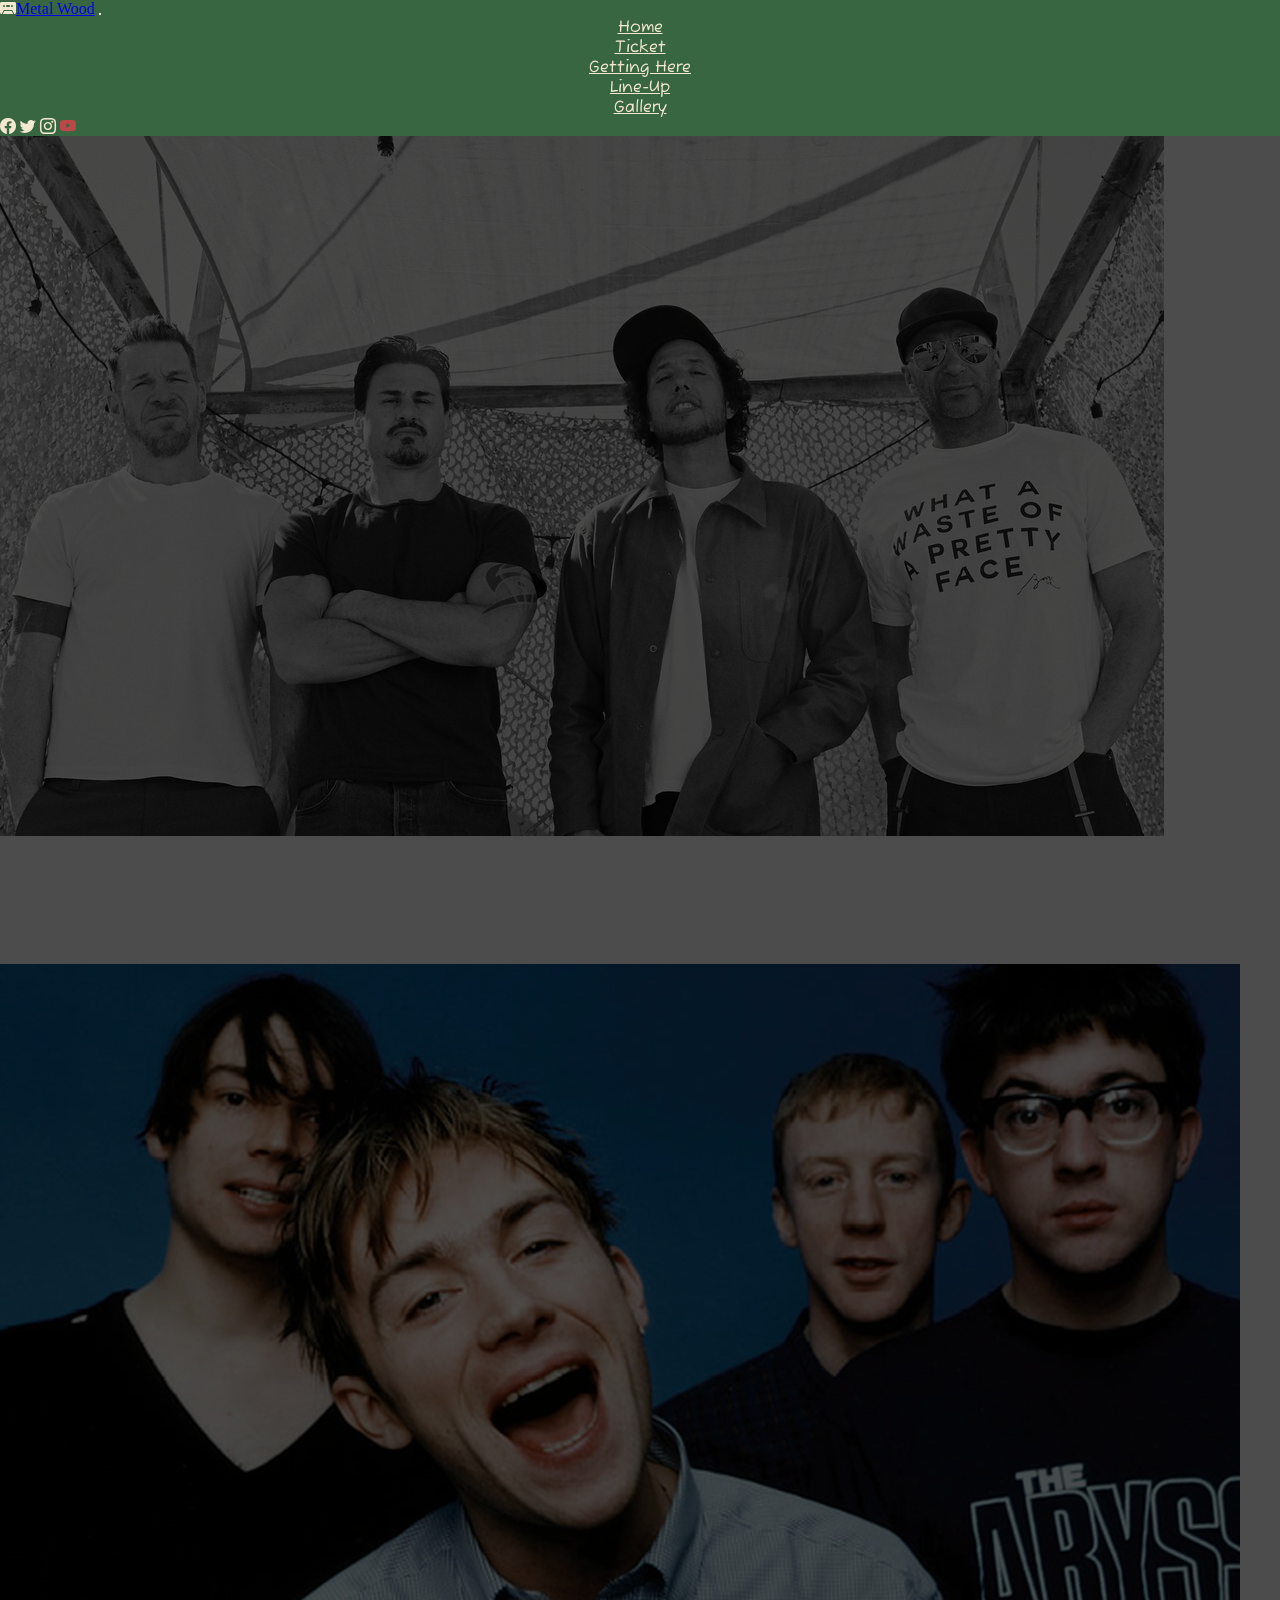
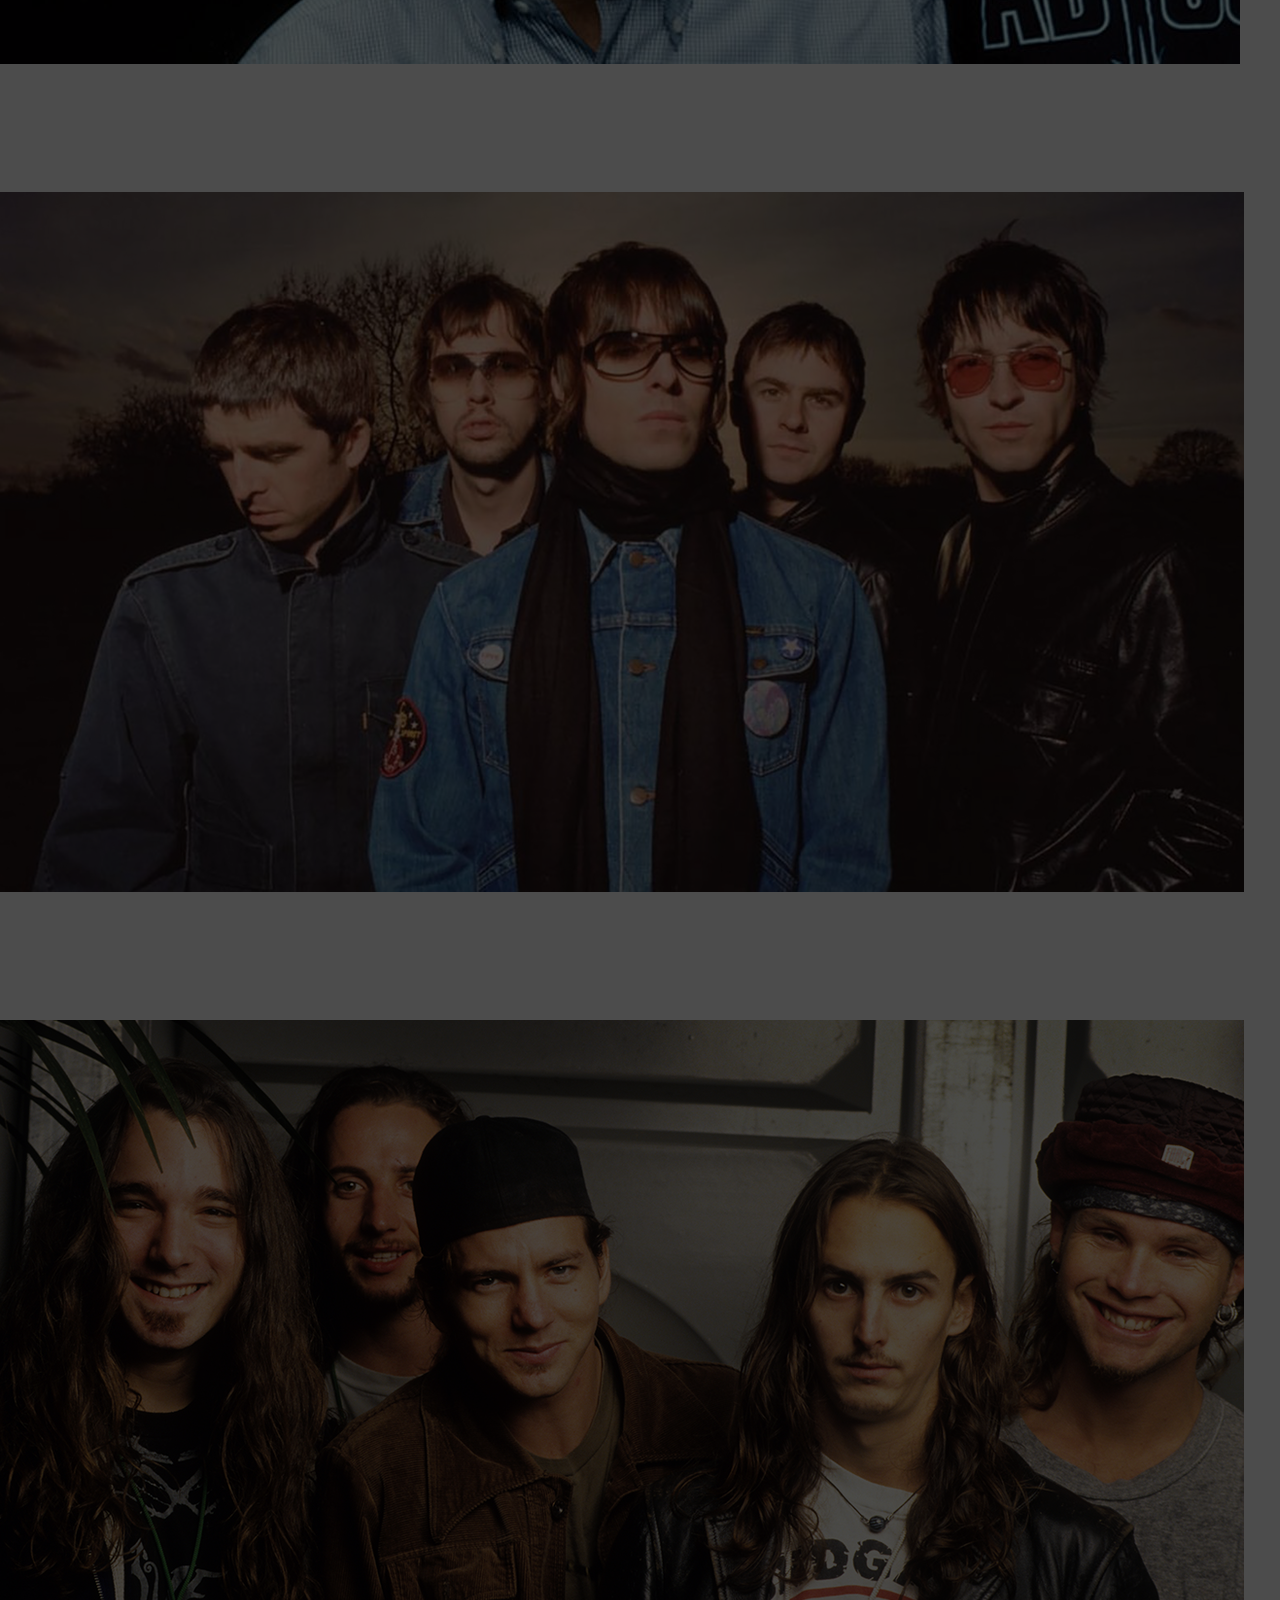
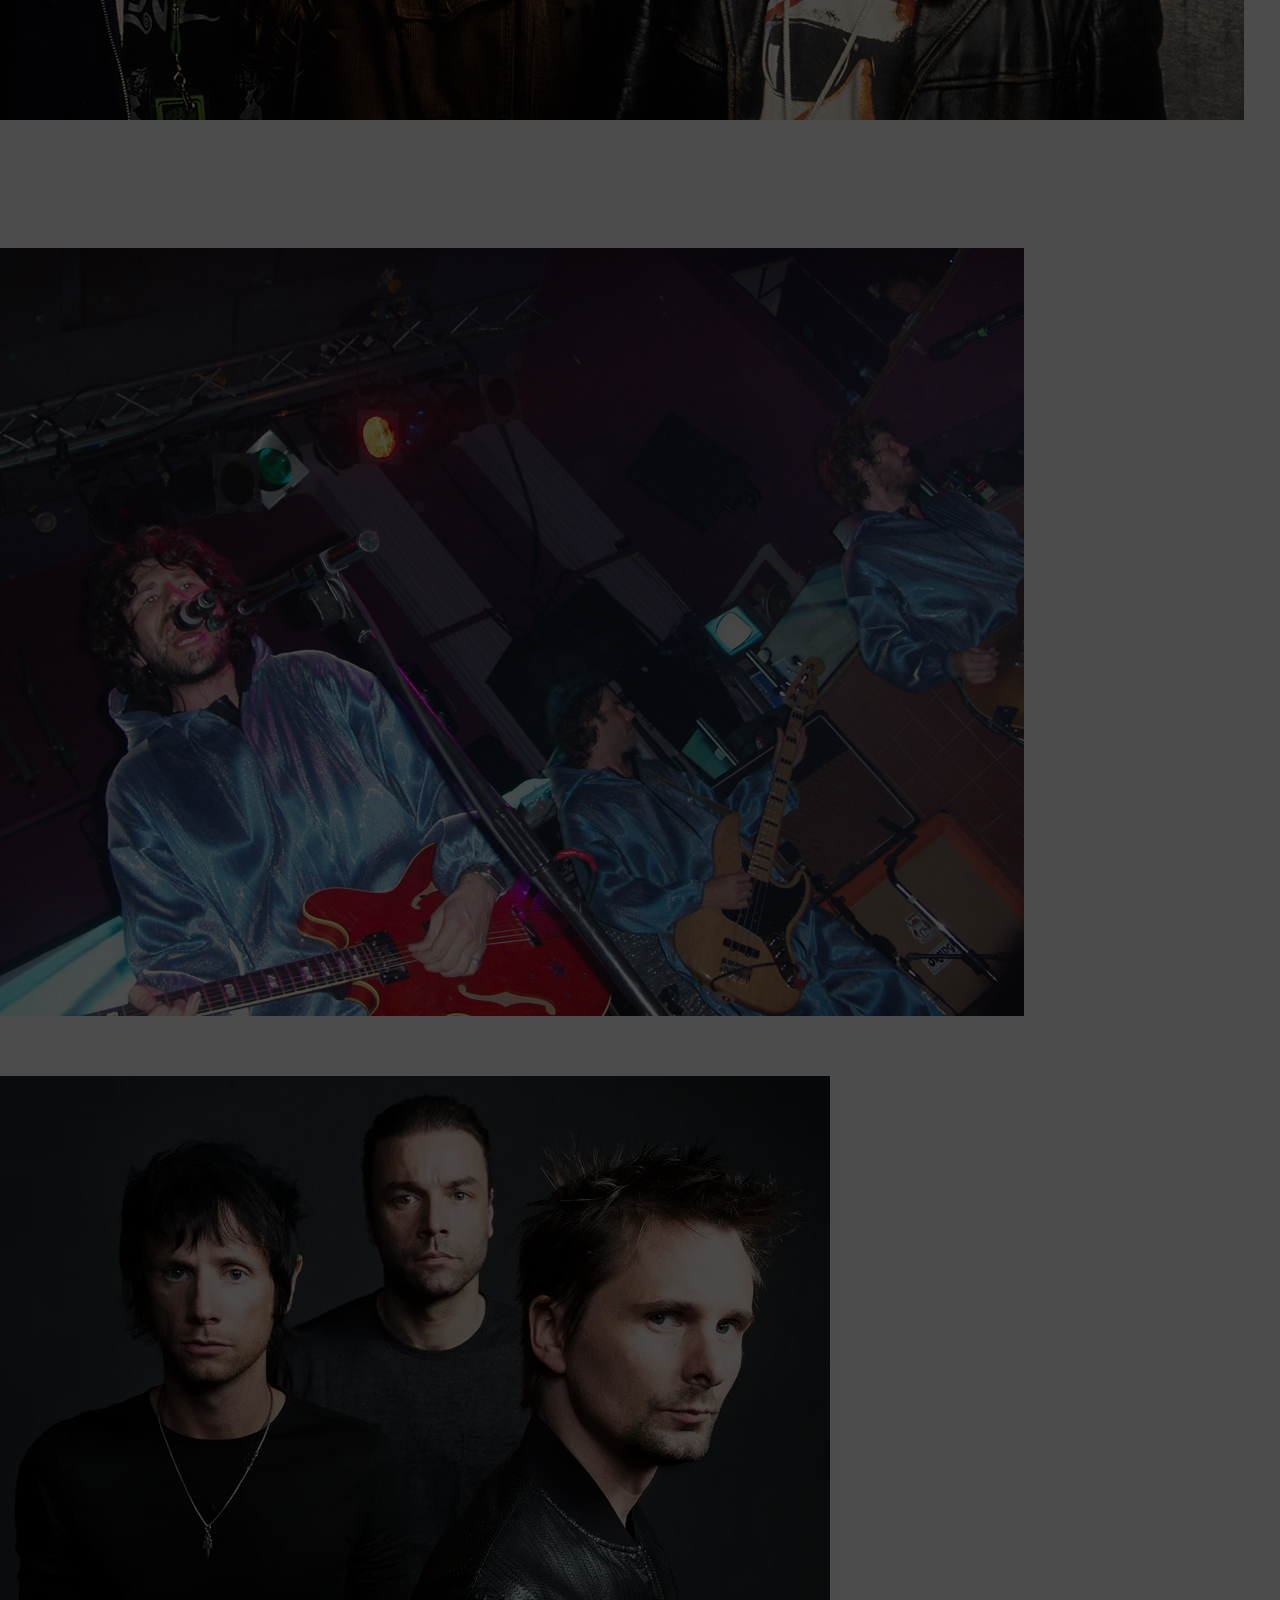
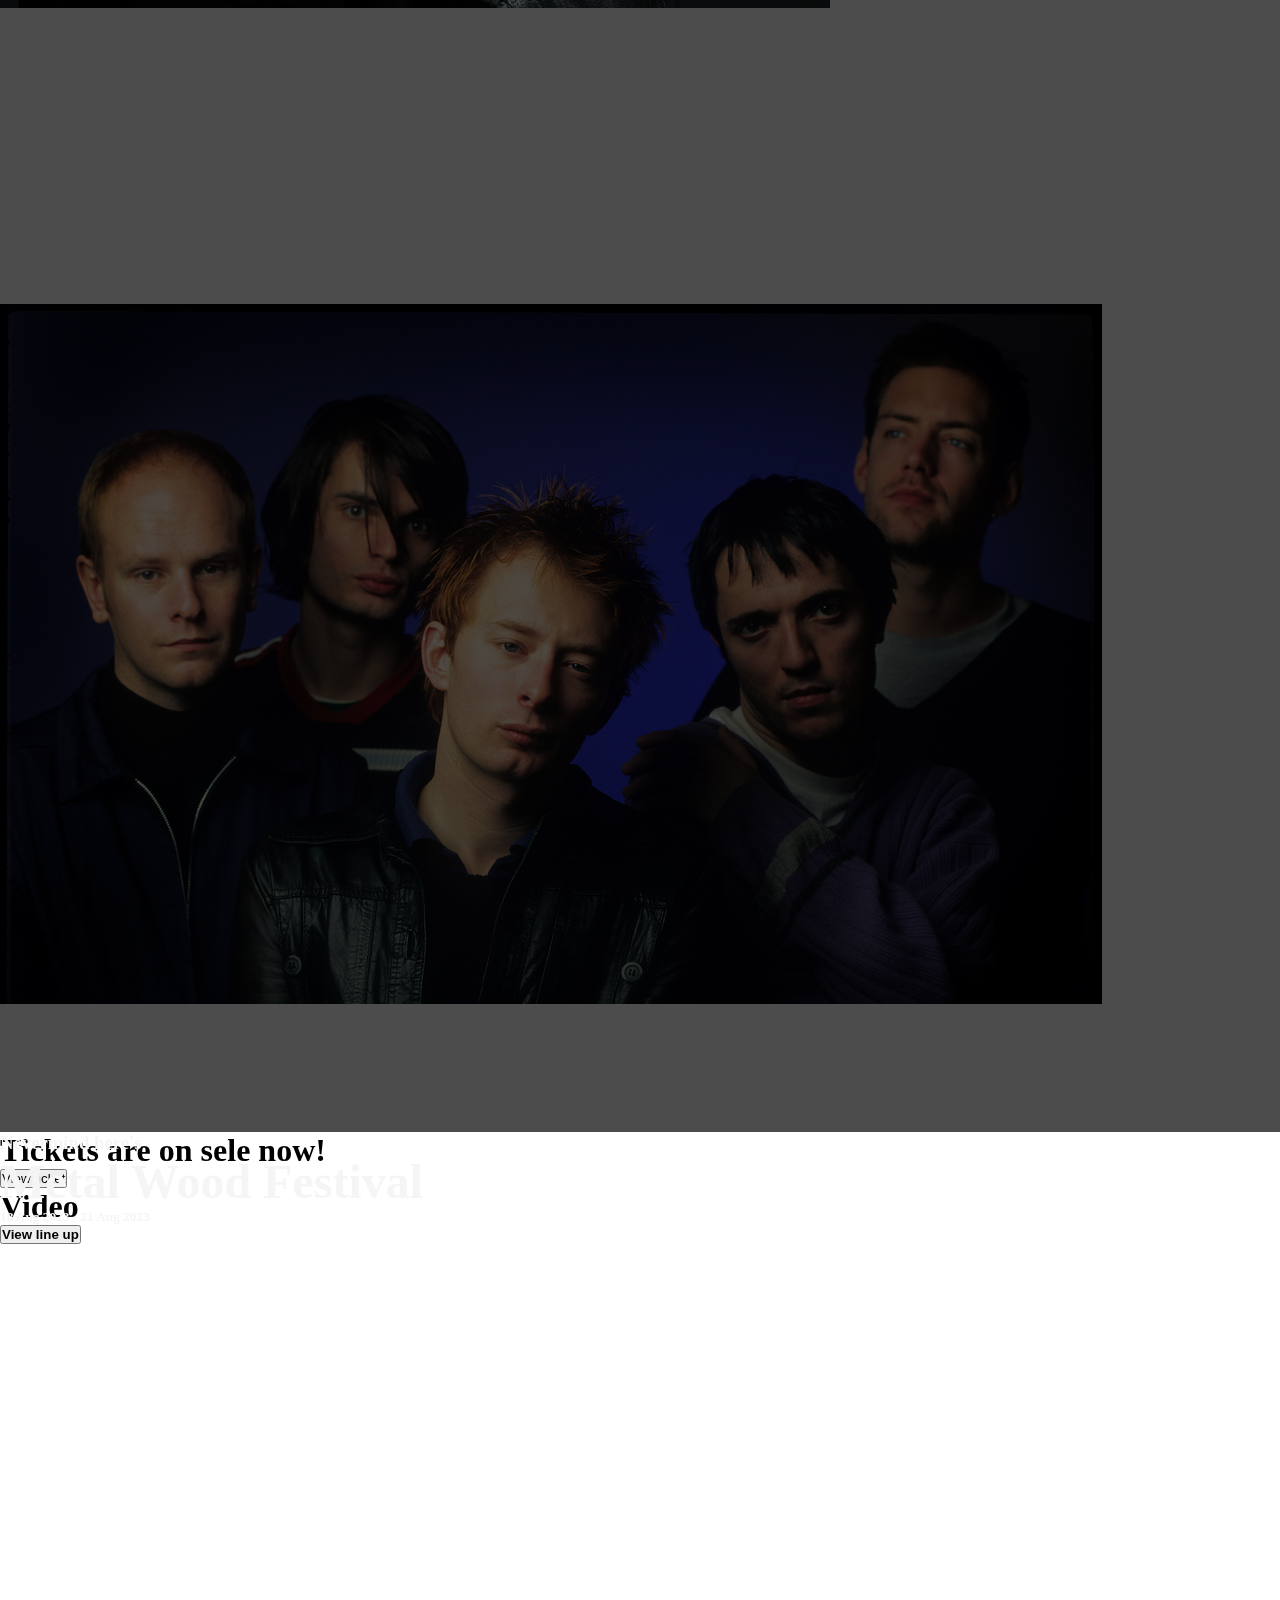
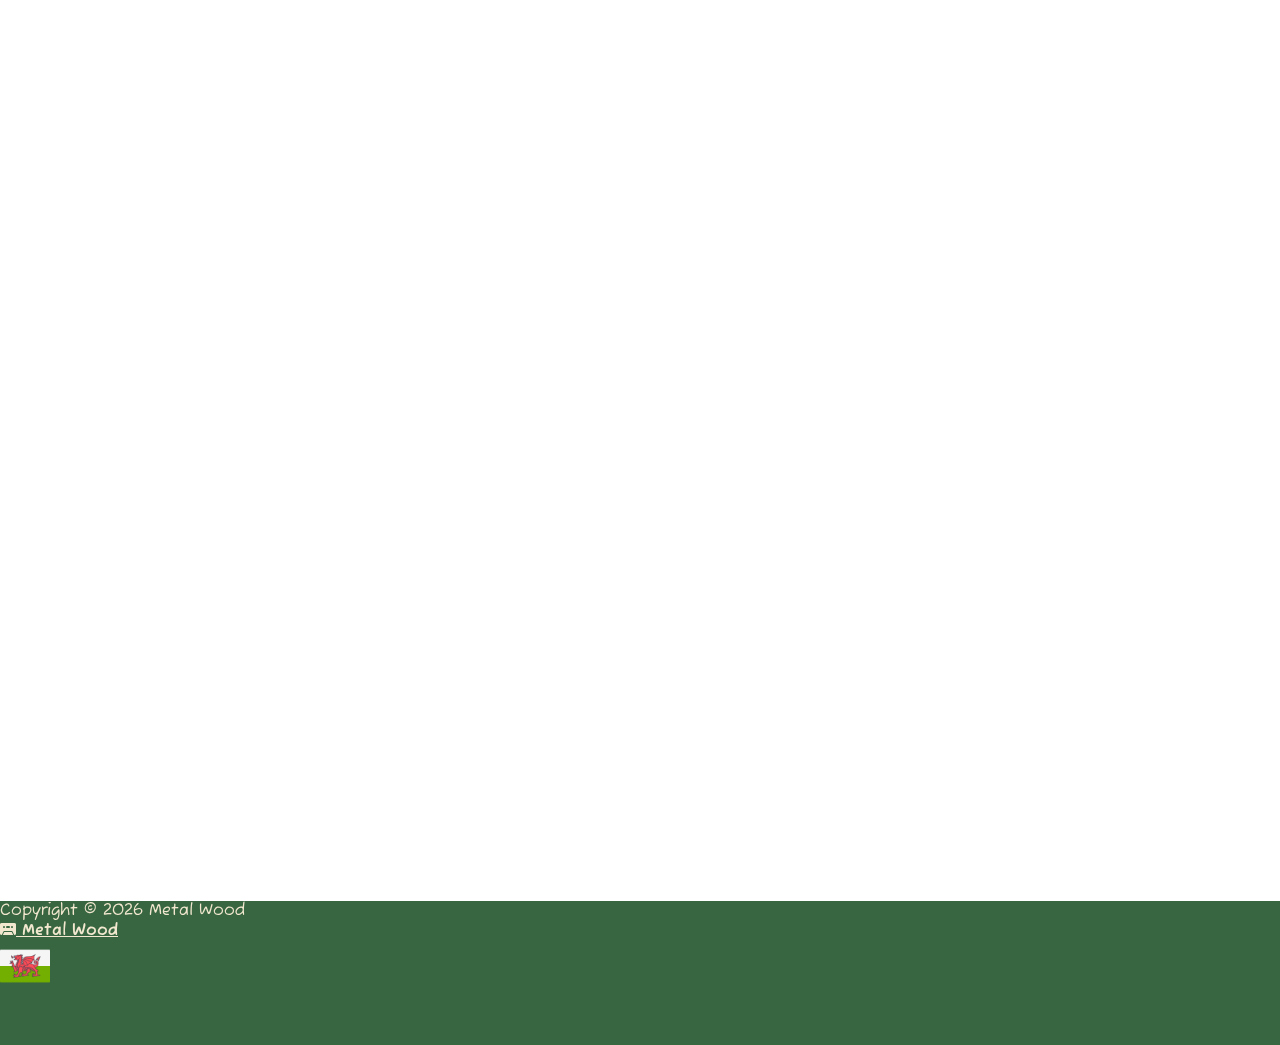
<file: index.html>
<!DOCTYPE html>
<html lang="en">
  <head>
    <!-- Required meta tags -->
    <meta charset="utf-8" />
    <meta name="viewport" content="width=device-width, initial-scale=1" />
    <!-- Google font : Fuzzy Bubbles -->
    <link rel="preconnect" href="https://fonts.googleapis.com" />
    <link rel="preconnect" href="https://fonts.gstatic.com" crossorigin />
    <link
      href="https://fonts.googleapis.com/css2?family=Fuzzy+Bubbles:wght@400;700&display=swap"
      rel="stylesheet"
    />
    <!-- Bootstrap CSS -->
    <link
      href="https://cdn.jsdelivr.net/npm/bootstrap@5.0.2/dist/css/bootstrap.min.css"
      rel="stylesheet"
      integrity="sha384-EVSTQN3/azprG1Anm3QDgpJLIm9Nao0Yz1ztcQTwFspd3yD65VohhpuuCOmLASjC"
      crossorigin="anonymous"
    />
    <link rel="stylesheet" href="css/style.css" />
    <link
      rel="stylesheet"
      href="https://cdn.jsdelivr.net/npm/bootstrap-icons@1.9.1/font/bootstrap-icons.css"
    />
    <title>Metal Wood 2023</title>
  </head>
  <body>
    <my-header></my-header>
    <section
      class="container-fluid p-0 d-flex justify-content-center align-items-center"
    >
      <div
        id="carouselExampleInterval"
        class="carousel slide carousel-fade"
        data-bs-ride="carousel"
      >
        <div class="carousel-inner">
          <div
            class="carousel-item d-flex justify-content-lg-center align-items-lg-center active"
            data-bs-interval="2500"
          >
            <img src="Images/ratm.jpeg" class="d-block w-100" alt="slide1" />
          </div>
          <div
            class="carousel-item d-flex justify-content-center align-items-center"
            data-bs-interval="2500"
          >
            <img
              src="Images/Blur_Indo.jpeg"
              class="d-block w-100"
              alt="slide2"
            />
          </div>
          <div
            class="carousel-item d-flex justify-content-center align-items-center"
            data-bs-interval="2500"
          >
            <img
              src="Images/Oasis (1).jpeg"
              class="d-block w-100"
              alt="slide3"
            />
          </div>
          <div
            class="carousel-item d-flex justify-content-center align-items-center"
            data-bs-interval="2500"
          >
            <img
              src="Images/pearl jam (1).jpeg"
              class="d-block w-100"
              alt="slide4"
            />
          </div>
          <div
            class="carousel-item d-flex justify-content-center align-items-center"
            data-bs-interval="2500"
          >
            <img
              src="Images/superfurryanimal.jpeg"
              class="d-block w-100"
              alt="slide4"
            />
          </div>
          <div
            class="carousel-item d-flex justify-content-center align-items-center"
            data-bs-interval="2500"
          >
            <img
              src="Images/muse-photo.webp"
              class="d-block w-100"
              alt="Muse"
            />
          </div>
          <div
            class="carousel-item d-flex justify-content-center align-items-center"
            data-bs-interval="2500"
          >
            <img
              src="Images/GettyImages-688547440.jpeg"
              class="d-block w-100"
              alt="radiohead"
            />
          </div>
        </div>
      </div>

      <div
        class="d-flex flex-column align-items-center justify-content-center slide-text"
      >
        <h3><b>Nevermind here's</b></h3>
        <h1 style="font-size: 3em"><b>Metal Wood Festival</b></h1>
        <h5>18 Aug 2023 - 21 Aug 2023</h5>
        <button class="btn-lineup mt-4" onclick="viewLineup()">
          <b>View line up</b>
        </button>
      </div>
    </section>
    <section
      class="container-fluid view-ticket d-flex justify-content-center py-5"
    >
      <div class="d-flex w-75 d-flex justify-content-center align-items-center">
        <h1><b>Tickets are on sele now!</b></h1>
        <button onclick="viewTicket()">View ticket</button>
      </div>
    </section>
    <section class="container-fluid video-section">
      <div class="video-head text-center py-5">
        <b><h1>Video</h1></b>
      </div>
      <div class="row p-2">
        <div class="col-lg-6 d-flex justify-content-center">
          <iframe
            width="560"
            height="315"
            src="https://www.youtube.com/embed/NnWLfbjQ5GY"
            title="YouTube video player"
            frameborder="0"
            allow="accelerometer; autoplay; clipboard-write; encrypted-media; gyroscope; picture-in-picture"
            allowfullscreen
          ></iframe>
        </div>
        <div class="col-lg-6 d-flex justify-content-center">
          <iframe
            width="560"
            height="315"
            src="https://www.youtube.com/embed/jI7gYQMiX0g"
            title="YouTube video player"
            frameborder="0"
            allow="accelerometer; autoplay; clipboard-write; encrypted-media; gyroscope; picture-in-picture"
            allowfullscreen
          ></iframe>
        </div>
      </div>
      <div class="row p-2">
        <div class="col-lg-6 d-flex justify-content-center">
          <iframe
            width="560"
            height="315"
            src="https://www.youtube.com/embed/5V91r4kwwS0"
            title="YouTube video player"
            frameborder="0"
            allow="accelerometer; autoplay; clipboard-write; encrypted-media; gyroscope; picture-in-picture"
            allowfullscreen
          ></iframe>
        </div>
        <div class="col-lg-6 d-flex justify-content-center">
          <iframe
            width="560"
            height="315"
            src="https://www.youtube.com/embed/MXFV6ix-RnU"
            title="YouTube video player"
            frameborder="0"
            allow="accelerometer; autoplay; clipboard-write; encrypted-media; gyroscope; picture-in-picture"
            allowfullscreen
          ></iframe>
        </div>
      </div>
    </section>
    <my-footer></my-footer>
    <script
      src="https://cdn.jsdelivr.net/npm/bootstrap@5.0.2/dist/js/bootstrap.bundle.min.js"
      integrity="sha384-MrcW6ZMFYlzcLA8Nl+NtUVF0sA7MsXsP1UyJoMp4YLEuNSfAP+JcXn/tWtIaxVXM"
      crossorigin="anonymous"
    ></script>
    <script src="js/app.js"></script>
  </body>
</html>
</file>
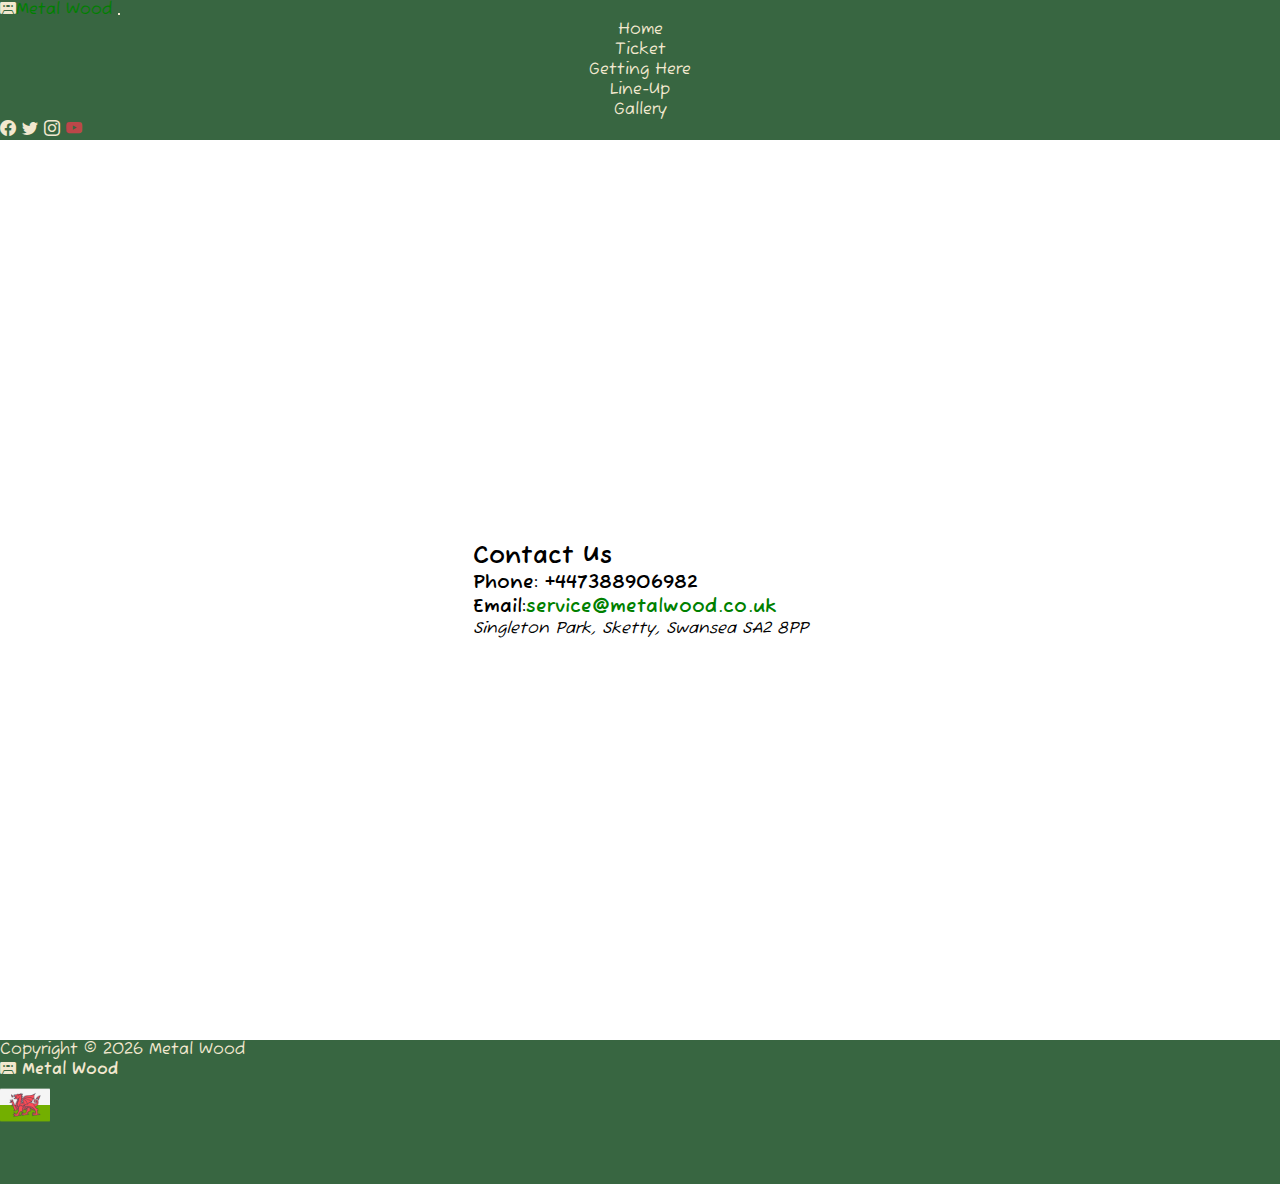
<file: contact.html>
<!DOCTYPE html>
<html lang="en">
  <head>
    <!-- Required meta tags -->
    <meta charset="utf-8" />
    <meta name="viewport" content="width=device-width, initial-scale=1" />

    <!-- Google font : Fuzzy Bubbles -->
    <link rel="preconnect" href="https://fonts.googleapis.com" />
    <link rel="preconnect" href="https://fonts.gstatic.com" crossorigin />
    <link
      href="https://fonts.googleapis.com/css2?family=Fuzzy+Bubbles:wght@400;700&display=swap"
      rel="stylesheet"
    />
    <!-- Bootstrap CSS -->
    <link
      href="https://cdn.jsdelivr.net/npm/bootstrap@5.0.2/dist/css/bootstrap.min.css"
      rel="stylesheet"
      integrity="sha384-EVSTQN3/azprG1Anm3QDgpJLIm9Nao0Yz1ztcQTwFspd3yD65VohhpuuCOmLASjC"
      crossorigin="anonymous"
    />
    <link
      rel="stylesheet"
      href="https://cdn.jsdelivr.net/npm/bootstrap-icons@1.9.1/font/bootstrap-icons.css"
    />
    <link rel="stylesheet" href="css/style.css" type="text/css" />

    <title>Contact Us</title>
    <style>
      body {
        font-family: "Fuzzy Bubbles", cursive;
      }
      .contact-section {
        height: 100vh;
        display: grid;
        place-items: center;
      }
      a {
        text-decoration: none;
        color: green;
      }
    </style>
  </head>
  <body>
    <my-header></my-header>
    <section class="container-fluid contact-section">
      <div class="contact-div">
        <h2>Contact Us</h2>
        <h3>Phone: +447388906982</h3>
        <h3>
          Email:<a href="mailto:service@metalwood.co.uk"
            >service@metalwood.co.uk</a
          >
        </h3>
        <address class="h4">Singleton Park, Sketty, Swansea SA2 8PP</address>
      </div>
    </section>

    <my-footer></my-footer>

    <!-- Option 1: Bootstrap Bundle with Popper -->
    <script
      src="https://cdn.jsdelivr.net/npm/bootstrap@5.0.2/dist/js/bootstrap.bundle.min.js"
      integrity="sha384-MrcW6ZMFYlzcLA8Nl+NtUVF0sA7MsXsP1UyJoMp4YLEuNSfAP+JcXn/tWtIaxVXM"
      crossorigin="anonymous"
    ></script>
    <script src="js/app.js"></script>
  </body>
</html>
</file>
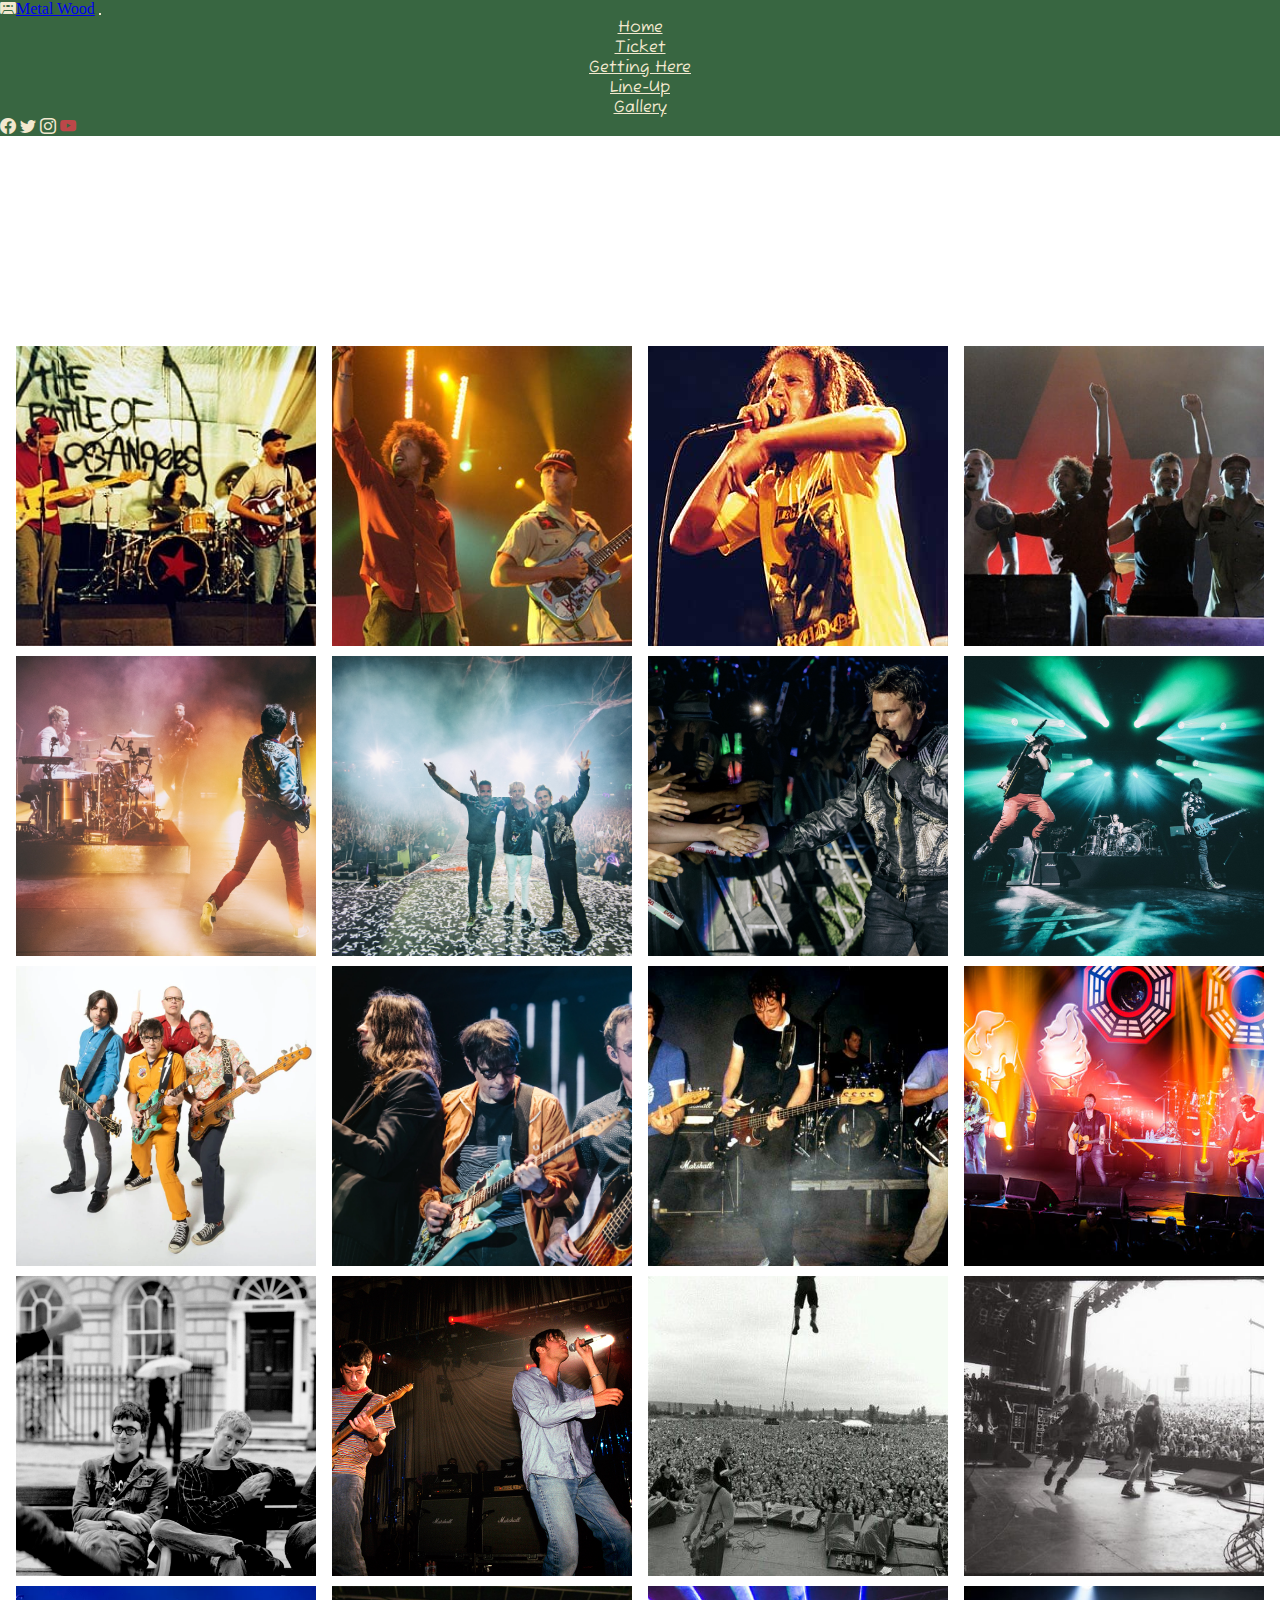
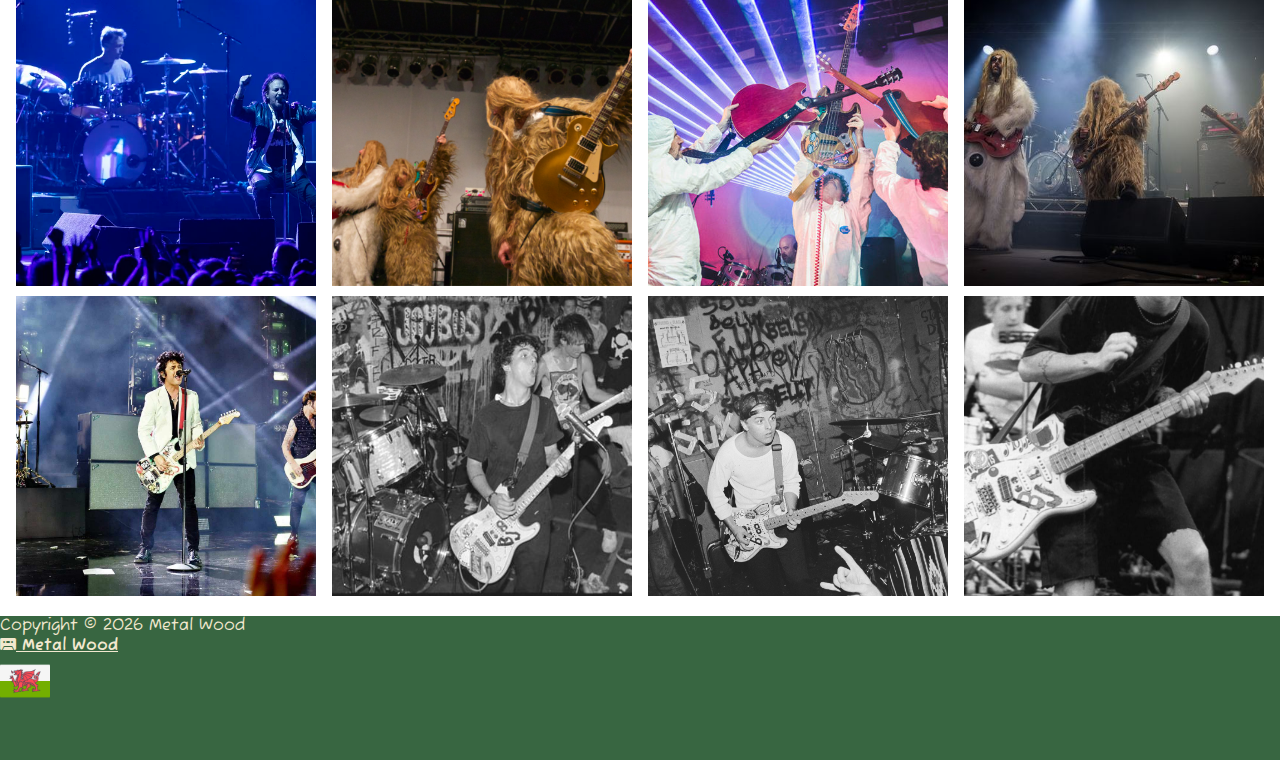
<file: gallery.html>
<!DOCTYPE html>
<html lang="en">
  <head>
    <!-- Required meta tags -->
    <meta charset="utf-8" />
    <meta name="viewport" content="width=device-width, initial-scale=1" />
    <!-- Google font : Fuzzy Bubbles -->
    <link rel="preconnect" href="https://fonts.googleapis.com" />
    <link rel="preconnect" href="https://fonts.gstatic.com" crossorigin />
    <link
      href="https://fonts.googleapis.com/css2?family=Fuzzy+Bubbles:wght@400;700&display=swap"
      rel="stylesheet"
    />

    <!-- Bootstrap CSS -->
    <link
      href="https://cdn.jsdelivr.net/npm/bootstrap@5.0.2/dist/css/bootstrap.min.css"
      rel="stylesheet"
      integrity="sha384-EVSTQN3/azprG1Anm3QDgpJLIm9Nao0Yz1ztcQTwFspd3yD65VohhpuuCOmLASjC"
      crossorigin="anonymous"
    />

    <!-- Bootstrap Icon  -->
    <link
      rel="stylesheet"
      href="https://cdn.jsdelivr.net/npm/bootstrap-icons@1.9.1/font/bootstrap-icons.css"
    />
    <!-- Stylesheet -->
    <link rel="stylesheet" href="css/style.css" type="text/css" />

    <title>Gallery</title>

    <style>
      .title-section {
        display: grid;
        place-items: center;
        height: 200px;

        color: white;
        font-family: "Fuzzy Bubbles", cursive;
        opacity: 0.8;
      }
    </style>
  </head>
  <body>
    <my-header></my-header>
    <div class="container-fluid title-section">
      <h2>Photos</h2>
    </div>
    <div class="gallery-container">
      <div class="gallery-item" data-index="1">
        <img src="Images/gallery/ratm-gallery-1.jpeg" alt="" />
      </div>
      <div class="gallery-item" data-index="2">
        <img src="Images/gallery/ratm-gallery-2.jpeg" alt="" />
      </div>
      <div class="gallery-item" data-index="3">
        <img src="Images/gallery/ratm-gallery-3.jpeg" alt="" />
      </div>
      <div class="gallery-item" data-index="4">
        <img src="Images/gallery/ratm-gallery-4.jpeg" alt="" />
      </div>
      <div class="gallery-item" data-index="5">
        <img src="Images/gallery/muse-gallery-1.jpeg" alt="" />
      </div>
      <div class="gallery-item" data-index="6">
        <img src="Images/gallery/muse-gallery-2.jpeg" alt="" />
      </div>
      <div class="gallery-item" data-index="7">
        <img src="Images/gallery/muse-gallery-3.jpeg" alt="" />
      </div>
      <div class="gallery-item" data-index="8">
        <img src="Images/gallery/muse-gallery-4.jpeg" alt="" />
      </div>
      <div class="gallery-item" data-index="9">
        <img src="Images/gallery/weezer-gallery-1.webp" alt="" />
      </div>
      <div class="gallery-item" data-index="10">
        <img src="Images/gallery/weezer-gallery-2.webp" alt="" />
      </div>
      <div class="gallery-item" data-index="11">
        <img src="Images/gallery/weezer-gallery-3.jpeg" alt="" />
      </div>
      <div class="gallery-item" data-index="12">
        <img src="Images/gallery/blur-gallery-1.jpeg" alt="" />
      </div>
      <div class="gallery-item" data-index="13">
        <img src="Images/gallery/blur-gallery-2.webp" alt="" />
      </div>
      <div class="gallery-item" data-index="14">
        <img src="Images/gallery/blur-gallery-3.jpeg" alt="" />
      </div>
      <div class="gallery-item" data-index="15">
        <img src="Images/gallery/pearl-jam-gallery-1.jpeg" alt="" />
      </div>
      <div class="gallery-item" data-index="16">
        <img src="Images/gallery/pearl-jam-gallery-2.jpeg" alt="" />
      </div>
      <div class="gallery-item" data-index="17">
        <img src="Images/gallery/pearl-jam-gallery-3.webp" alt="" />
      </div>
      <div class="gallery-item" data-index="18">
        <img src="Images/gallery/sfa-gallery-1.jpeg" alt="" />
      </div>
      <div class="gallery-item" data-index="19">
        <img src="Images/gallery/sfa-gallery-2.jpeg" alt="" />
      </div>
      <div class="gallery-item" data-index="20">
        <img src="Images/gallery/sfa-gallery-3.jpeg" alt="" />
      </div>
      <div class="gallery-item" data-index="21">
        <img src="Images/gallery/greenday-gallery-1.jpeg" alt="" />
      </div>
      <div class="gallery-item" data-index="22">
        <img src="Images/gallery/greenday-gallery-2.jpeg" alt="" />
      </div>
      <div class="gallery-item" data-index="23">
        <img src="Images/gallery/greenday-gallery-3.webp" alt="" />
      </div>
      <div class="gallery-item" data-index="24">
        <img src="Images/gallery/greenday-gallery-4.jpeg" alt="" />
      </div>
    </div>

    <my-footer></my-footer>

    <!-- Option 1: Bootstrap Bundle with Popper -->
    <script
      src="https://cdn.jsdelivr.net/npm/bootstrap@5.0.2/dist/js/bootstrap.bundle.min.js"
      integrity="sha384-MrcW6ZMFYlzcLA8Nl+NtUVF0sA7MsXsP1UyJoMp4YLEuNSfAP+JcXn/tWtIaxVXM"
      xxnx
      crossorigin="anonymous"
    ></script>
    <script src="js/gallery.js"></script>
    <script src="js/app.js"></script>
  </body>
</html>
</file>
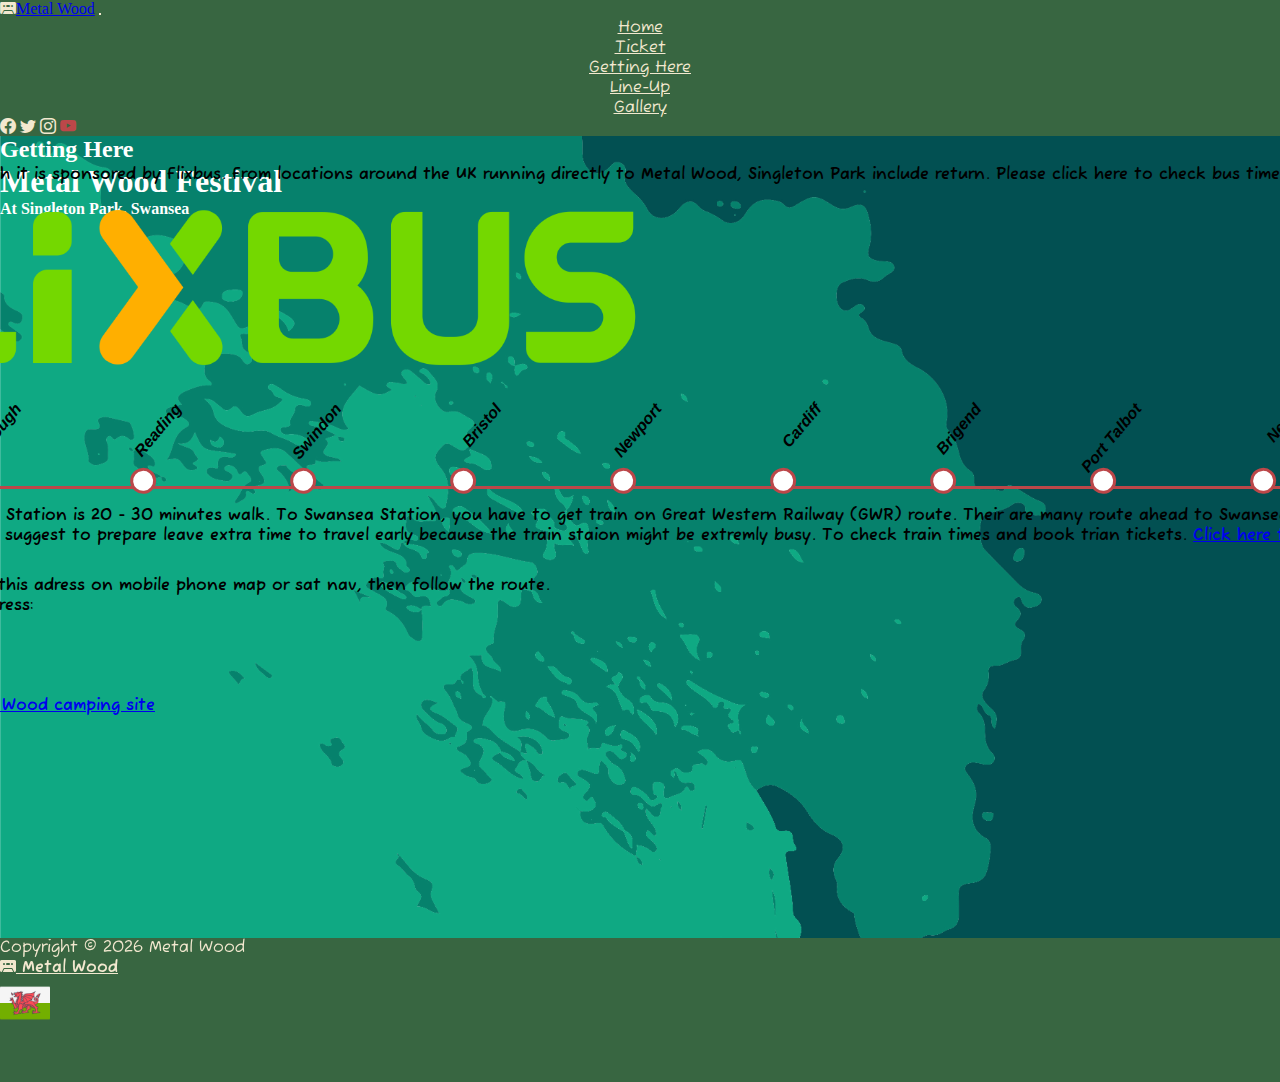
<file: getting_here.html>
<!DOCTYPE html>
<html lang="en">
  <head>
    <!-- Required meta tags -->
    <meta charset="utf-8" />
    <meta name="viewport" content="width=device-width, initial-scale=1" />
    <!-- Google font : Fuzzy Bubbles -->
    <link rel="preconnect" href="https://fonts.googleapis.com" />
    <link rel="preconnect" href="https://fonts.gstatic.com" crossorigin />
    <link
      href="https://fonts.googleapis.com/css2?family=Fuzzy+Bubbles:wght@400;700&display=swap"
      rel="stylesheet"
    />

    <!-- Bootstrap CSS -->
    <link
      href="https://cdn.jsdelivr.net/npm/bootstrap@5.0.2/dist/css/bootstrap.min.css"
      rel="stylesheet"
      integrity="sha384-EVSTQN3/azprG1Anm3QDgpJLIm9Nao0Yz1ztcQTwFspd3yD65VohhpuuCOmLASjC"
      crossorigin="anonymous"
    />
    <link
      rel="stylesheet"
      href="https://cdn.jsdelivr.net/npm/bootstrap-icons@1.9.1/font/bootstrap-icons.css"
    />
    <link rel="stylesheet" href="css/style.css" type="text/css" />

    <title>Getting here</title>
  </head>
  <body class="getting_here_body">
    <my-header></my-header>
    <!-- content -->
    <secction
      class="container-fluid d-flex justify-content-center align-items-center flex-column getting_here_title"
    >
      <h2>Getting Here</h2>
      <h1>Metal Wood Festival</h1>
      <h4>At Singleton Park, Swansea</h4>
    </secction>
    <section
      class="container-fluid d-flex justify-content-center py-5 travel_guide_box"
    >
      <div
        class="accordion accordion-flush w-75 "
        id="accordionFlushExample"
      >
        <div class="accordion-item ">
          <h2 class="accordion-header" id="flush-headingOne">
            <button
              class="accordion-button collapsed bg-transparent"
              type="button"
              data-bs-toggle="collapse"
              data-bs-target="#flush-collapseOne"
              aria-expanded="false"
              aria-controls="flush-collapseOne"
            >
              <b>Coach</b>
            </button>
          </h2>
          <div
            id="flush-collapseOne"
            class="accordion-collapse collapse"
            aria-labelledby="flush-headingOne"
            data-bs-parent="#accordionFlushExample"
          >
            <div class="accordion-body">
              <div class="row">
                <div class="col-lg-6">
                  We have a coach service which it is sponsored by Flixbus. From
                  locations around the UK running directly to Metal Wood,
                  Singleton Park include return. Please click here to check bus
                  time or book a ticket
                  <a
                    href="https://www.flixbus.co.uk/?_sp=5a6febd3-da93-465e-a4a2-15c22a611136.1668774153986&atb_pdid=517da64f-3490-4a51-ac2b-30a80993697d&_ga=2.145816509.863019059.1668769578-1134163613.1668769578"
                    >Flixbus Services</a
                  >
                </div>
                <div
                  class="col-lg-6 d-flex flex-column justify-content-center align-items-center"
                >
                  <img
                    src="Images/flixbus_logo.png"
                    alt="flixbus_logo"
                    class="flixbus_logo"
                  />
                </div>
              </div>
            </div>
          </div>
        </div>
        <div class="accordion-item ">
          <h2 class="accordion-header" id="flush-headingTwo">
            <button
              class="accordion-button collapsed bg-transparent"
              type="button"
              data-bs-toggle="collapse"
              data-bs-target="#flush-collapseTwo"
              aria-expanded="false"
              aria-controls="flush-collapseTwo"
            >
              <b>Train</b>
            </button>
          </h2>
          <div
            id="flush-collapseTwo"
            class="accordion-collapse collapse"
            aria-labelledby="flush-headingTwo"
            data-bs-parent="#accordionFlushExample"
          >
            <div class="accordion-body">
              <div class="col-lg-12">
                <div class="trainline">
                  <div class="events">
                    <ol>
                      <ul>
                        <li>
                          <a href="#0">London </a>
                        </li>
                        <li>
                          <a href="#1">Slough</a>
                        </li>
                        <li>
                          <a href="#2">Reading</a>
                        </li>
                        <li>
                          <a href="#3">Swindon</a>
                        </li>
                        <li>
                          <a href="#0">Bristol</a>
                        </li>
                        <li>
                          <a href="#0">Newport</a>
                        </li>
                        <li>
                          <a href="#0">Cardiff </a>
                        </li>
                        <li>
                          <a href="#0">Brigend</a>
                        </li>
                        <li>
                          <a href="#0">Port Talbot</a>
                        </li>
                        <li>
                          <a href="#0">Neath</a>
                        </li>
                        <li>
                          <a href="#0">Swansea</a>
                        </li>
                      </ul>
                    </ol>
                  </div>
                </div>
              </div>
              <div class="col-lg-12">
                <p>
                  From festival site to Swansea Station is 20 - 30 minutes walk.
                  To Swansea Station, you have to get train on Great Western
                  Railway (GWR) route. Their are many route ahead to Swansea
                  include London Paddington and Manchester Piccadily. We suggest
                  to prepare leave extra time to travel early because the train
                  staion might be extremly busy. To check train times and book
                  trian tickets.
                  <a href="/https://www.gwr.com/"
                    >Click here to visit GWR site</a
                  >
                </p>
              </div>
            </div>
          </div>
        </div>
        <div class="accordion-item ">
          <h2 class="accordion-header" id="flush-headingThree">
            <button
              class="accordion-button collapsed bg-transparent"
              type="button"
              data-bs-toggle="collapse"
              data-bs-target="#flush-collapseThree"
              aria-expanded="false"
              aria-controls="flush-collapseThree"
            >
              <b>Vehicle</b>
            </button>
          </h2>
          <div
            id="flush-collapseThree"
            class="accordion-collapse collapse"
            aria-labelledby="flush-headingThree"
            data-bs-parent="#accordionFlushExample"
          >
            <div class="accordion-body">
              <div class="row">
                <div class="col-lg-4">
                  Travel by vehicle, please pop this adress on mobile phone map
                  or sat nav, then follow the route. <br />
                  Metal Wood camping site address: <br />
                  <b>
                    Mumbles Rd,<br />
                    Sketty, <br />
                    Swansea <br />
                    SA2 8PY</b
                  >
                  <br /><a href="https://goo.gl/maps/79UwnGr5KJfjWPxz5">
                    Click to get a route to Metal Wood camping site</a
                  >
                </div>
                <div class="col-lg-8 justify-content-center d-flex">
                  <iframe
                    src="https://www.google.com/maps/embed?pb=!1m18!1m12!1m3!1d2477.570874611633!2d-3.9830265843233!3d51.61275097965258!2m3!1f0!2f0!3f0!3m2!1i1024!2i768!4f13.1!3m3!1m2!1s0x486e8b32faa9e631%3A0x934e18a5ea181aaf!2sParc%20Singleton%20Park!5e0!3m2!1sen!2suk!4v1668767803570!5m2!1sen!2suk"
                    width="500"
                    height="300"
                    style="border: 0"
                    allowfullscreen=""
                    loading="lazy"
                    referrerpolicy="no-referrer-when-downgrade"
                  ></iframe>
                </div>
              </div>
            </div>
          </div>
        </div>
      </div>
    </section>

    <my-footer></my-footer>

    <!-- Option 1: Bootstrap Bundle with Popper -->
    <script
      src="https://cdn.jsdelivr.net/npm/bootstrap@5.0.2/dist/js/bootstrap.bundle.min.js"
      integrity="sha384-MrcW6ZMFYlzcLA8Nl+NtUVF0sA7MsXsP1UyJoMp4YLEuNSfAP+JcXn/tWtIaxVXM"
      crossorigin="anonymous"
    ></script>
    <script src="js/app.js"></script>
  </body>
</html>
</file>
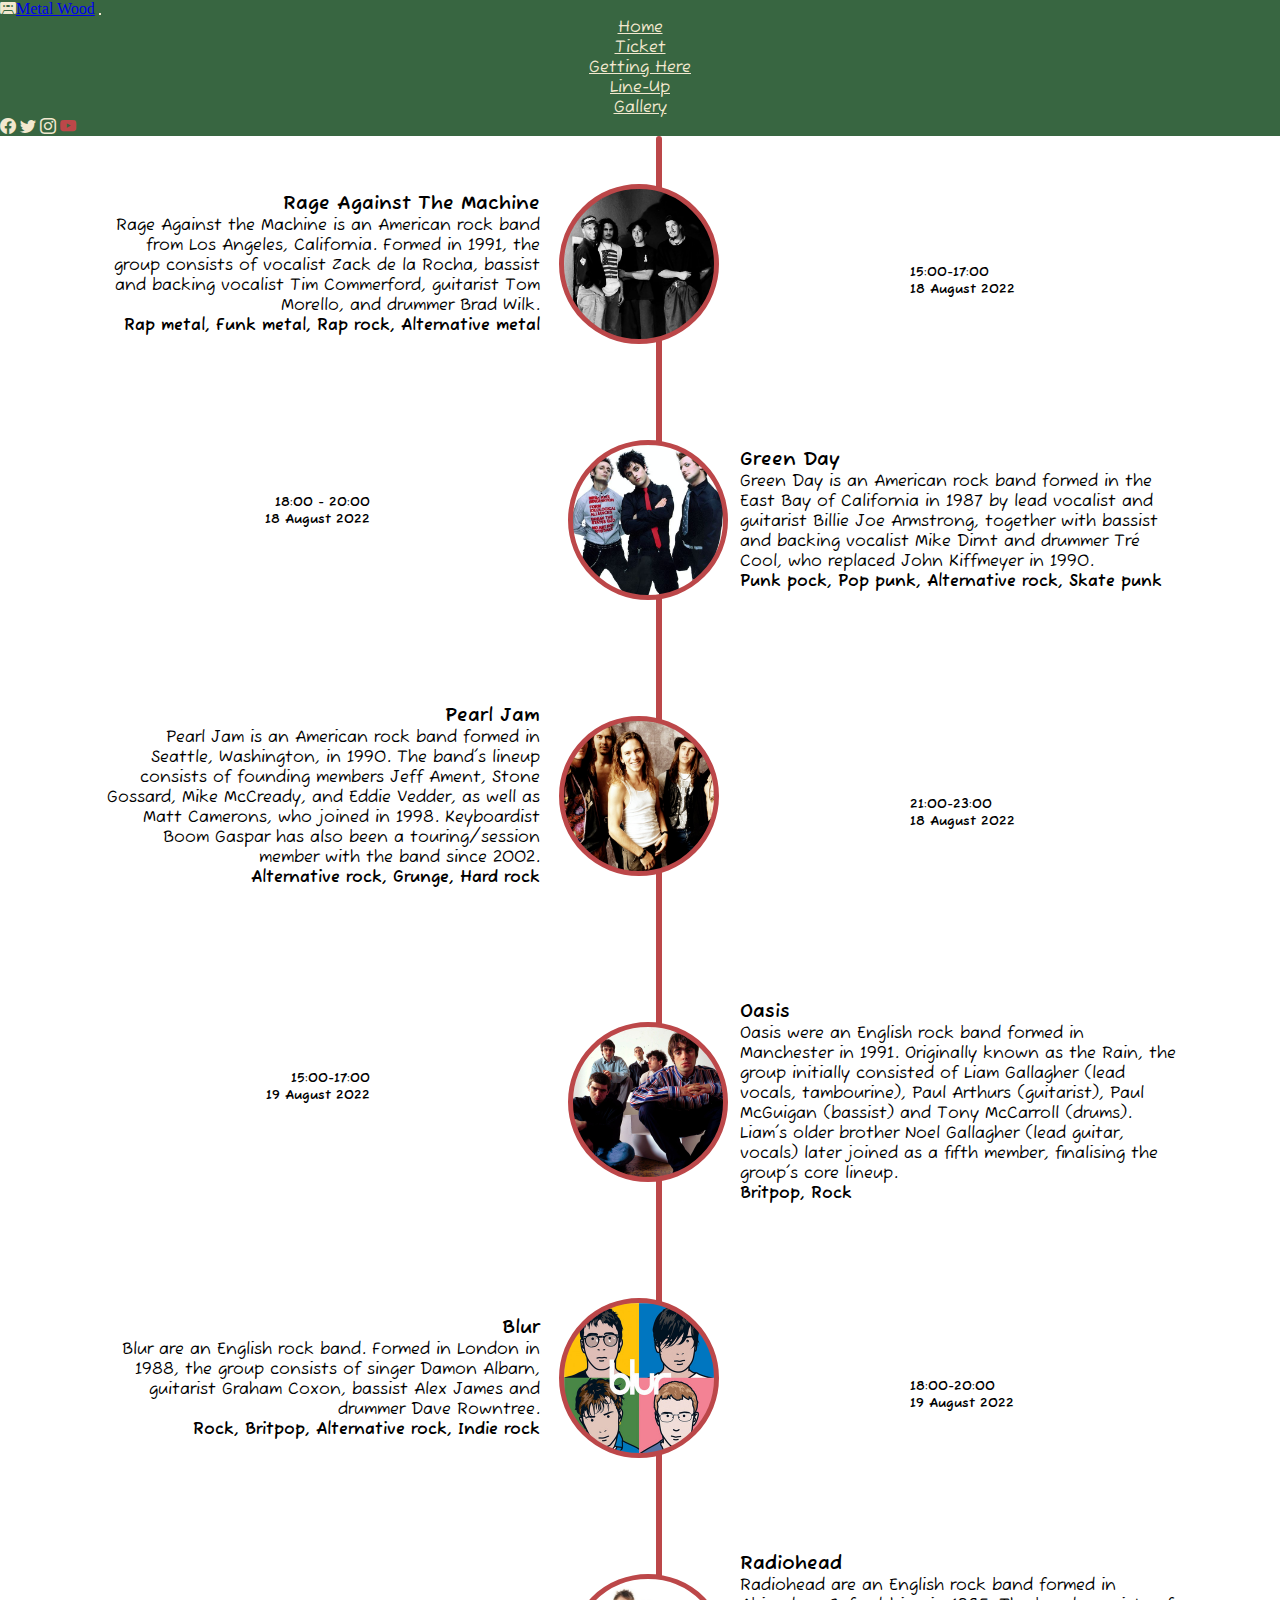
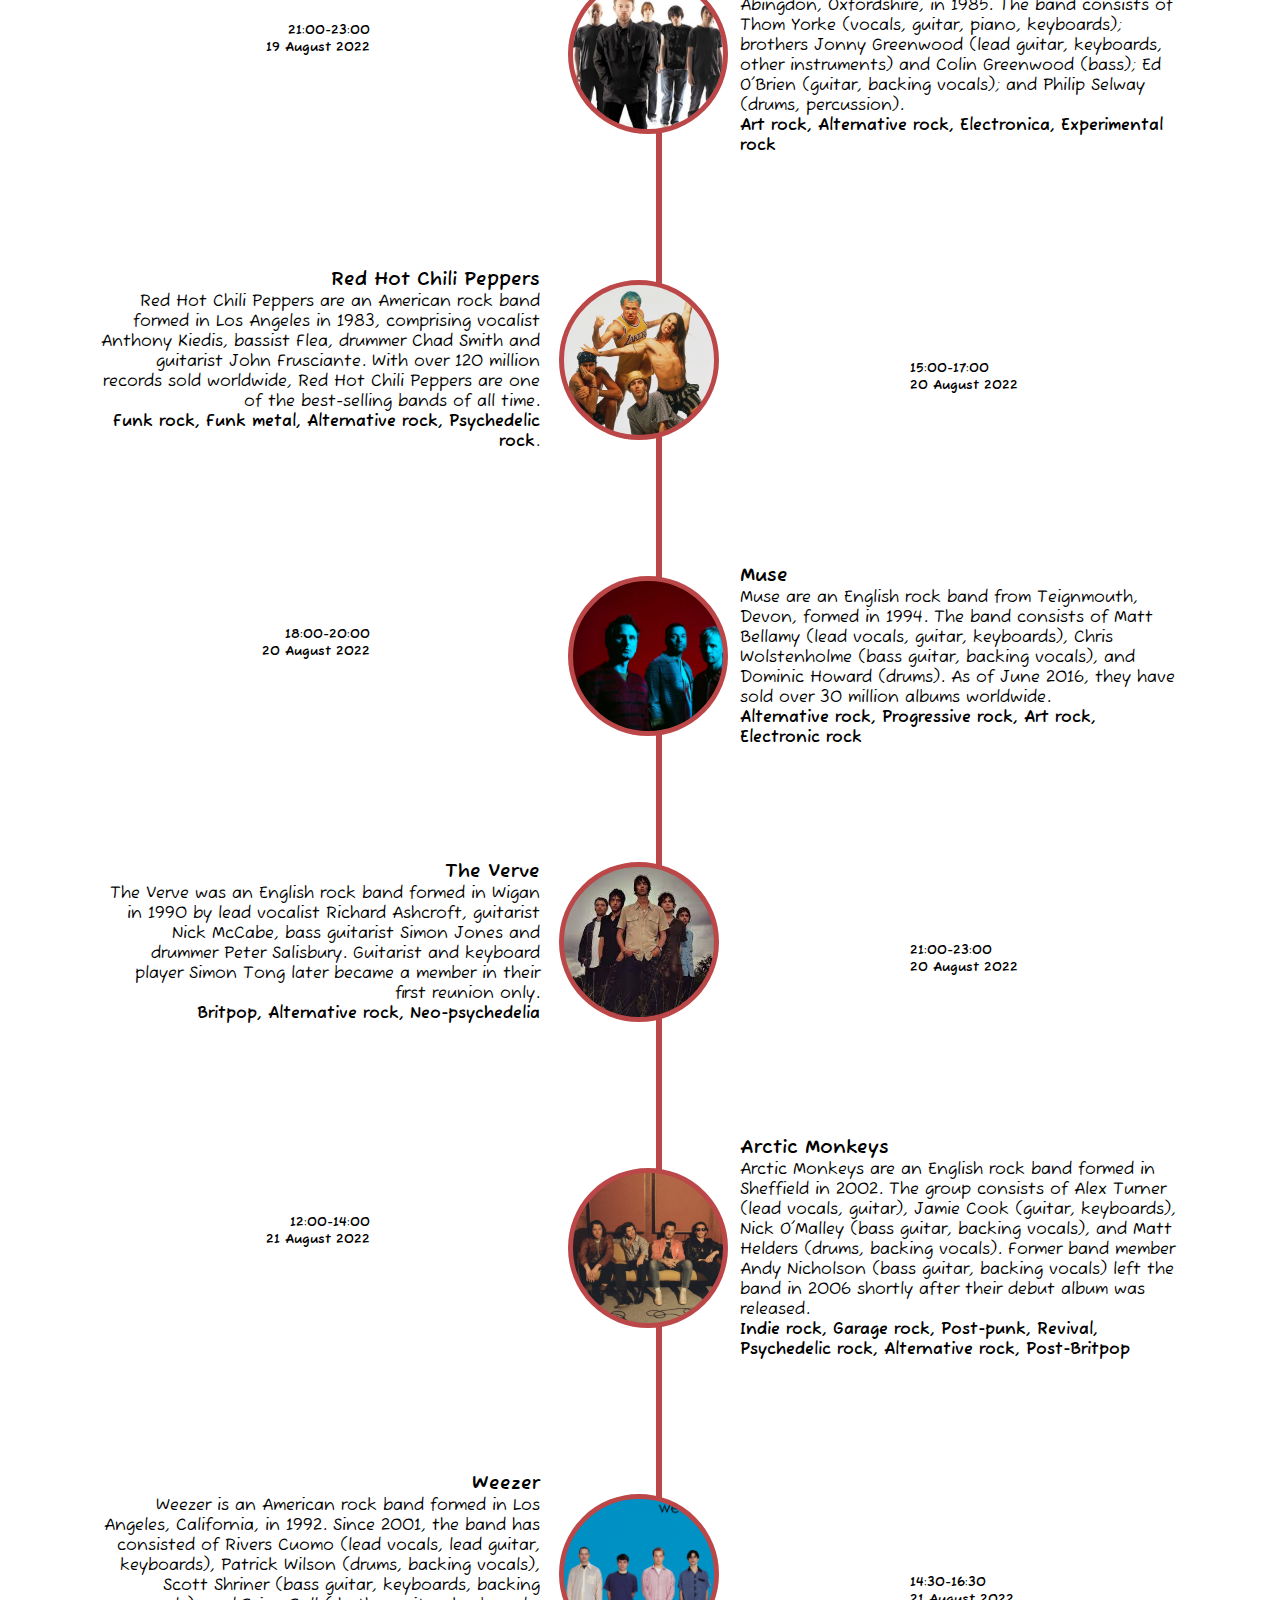
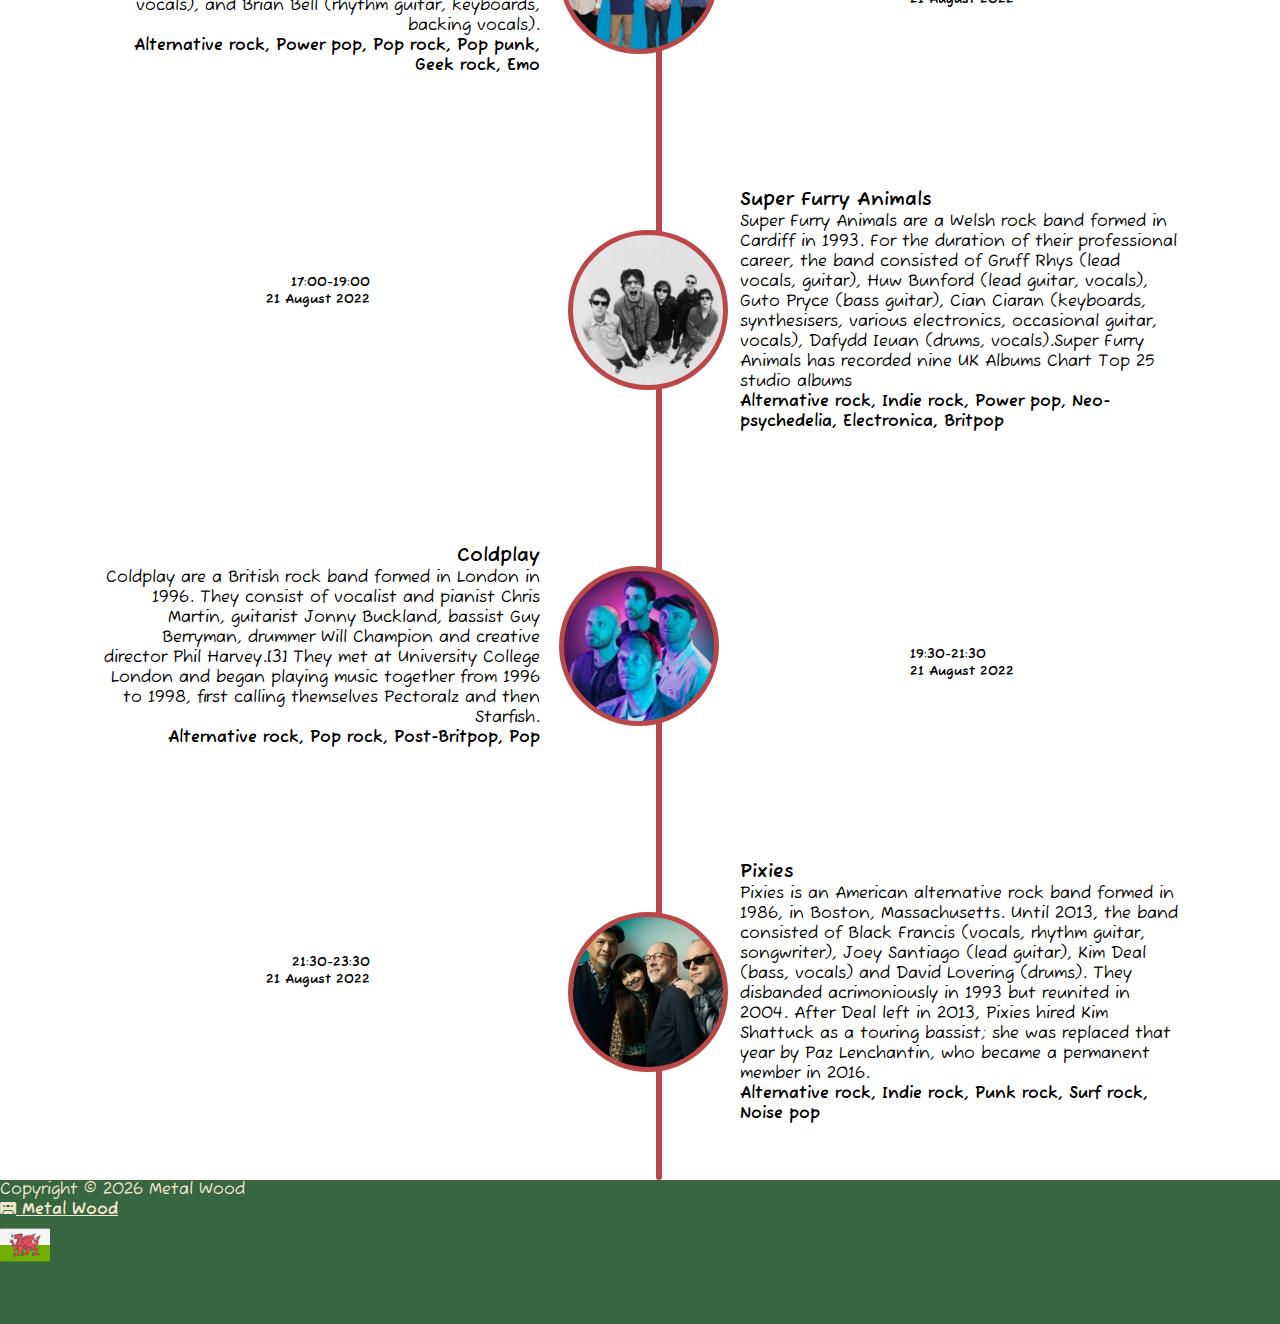
<file: line_up.html>
<!DOCTYPE html>
<html lang="en">
  <head>
    <!-- Required meta tags -->
    <meta charset="utf-8" />
    <meta name="viewport" content="width=device-width, initial-scale=1" />
    <!-- Google font : Fuzzy Bubbles -->
    <link rel="preconnect" href="https://fonts.googleapis.com" />
    <link rel="preconnect" href="https://fonts.gstatic.com" crossorigin />
    <link
      href="https://fonts.googleapis.com/css2?family=Fuzzy+Bubbles:wght@400;700&display=swap"
      rel="stylesheet"
    />
    <!-- Bootstrap CSS -->
    <link
      href="https://cdn.jsdelivr.net/npm/bootstrap@5.0.2/dist/css/bootstrap.min.css"
      rel="stylesheet"
      integrity="sha384-EVSTQN3/azprG1Anm3QDgpJLIm9Nao0Yz1ztcQTwFspd3yD65VohhpuuCOmLASjC"
      crossorigin="anonymous"
    />
    <link
      rel="stylesheet"
      href="https://cdn.jsdelivr.net/npm/bootstrap-icons@1.9.1/font/bootstrap-icons.css"
    />
    <link rel="stylesheet" href="css/style.css" type="text/css" />

    <title>Line Up</title>
  </head>
  <body>
    <my-header></my-header>

    <section class="container-fluid py-5">
      <div class="container timeline">
        <ul>
          <li class="">
            <div class="timeline-card">
              <h3 class="band-name">Rage Against The Machine</h3>
              <p class="band-info">
                Rage Against the Machine is an American rock band from Los
                Angeles, California. Formed in 1991, the group consists of
                vocalist Zack de la Rocha, bassist and backing vocalist Tim
                Commerford, guitarist Tom Morello, and drummer Brad Wilk.
              </p>
              <span>Rap metal, Funk metal, Rap rock, Alternative metal</span>
              <div class="time-play-odd">
                <h5>15:00-17:00</h5>
                <h5>18 August 2022</h5>
              </div>
            </div>
          </li>
          <li>
            <div class="timeline-card">
              <h3 class="band-name">Green Day</h3>
              <p class="band-info">
                Green Day is an American rock band formed in the East Bay of
                California in 1987 by lead vocalist and guitarist Billie Joe
                Armstrong, together with bassist and backing vocalist Mike Dirnt
                and drummer Tré Cool, who replaced John Kiffmeyer in 1990.
              </p>
              <span>Punk pock, Pop punk, Alternative rock, Skate punk</span>
              <div class="time-play-even">
                <h5>18:00 - 20:00</h5>
                <h5>18 August 2022</h5>
              </div>
            </div>
          </li>
          <li>
            <div class="timeline-card">
              <h3 class="band-name">Pearl Jam</h3>
              <p class="band-info">
                Pearl Jam is an American rock band formed in Seattle,
                Washington, in 1990. The band's lineup consists of founding
                members Jeff Ament, Stone Gossard, Mike McCready, and Eddie
                Vedder, as well as Matt Camerons, who joined in 1998.
                Keyboardist Boom Gaspar has also been a touring/session member
                with the band since 2002.
              </p>
              <span>Alternative rock, Grunge, Hard rock</span>
              <div class="time-play-odd">
                <h5>21:00-23:00</h5>
                <h5>18 August 2022</h5>
              </div>
            </div>
          </li>
          <li>
            <div class="timeline-card">
              <h3 class="band-name">Oasis</h3>
              <p class="band-info">
                Oasis were an English rock band formed in Manchester in 1991.
                Originally known as the Rain, the group initially consisted of
                Liam Gallagher (lead vocals, tambourine), Paul Arthurs
                (guitarist), Paul McGuigan (bassist) and Tony McCarroll (drums).
                Liam's older brother Noel Gallagher (lead guitar, vocals) later
                joined as a fifth member, finalising the group's core lineup.
              </p>
              <span>Britpop, Rock</span>
              <div class="time-play-even">
                <h5>15:00-17:00</h5>
                <h5>19 August 2022</h5>
              </div>
            </div>
          </li>
          <li>
            <div class="timeline-card">
              <h3 class="band-name">Blur</h3>
              <p class="band-info">
                Blur are an English rock band. Formed in London in 1988, the
                group consists of singer Damon Albarn, guitarist Graham Coxon,
                bassist Alex James and drummer Dave Rowntree.
              </p>
              <span>Rock, Britpop, Alternative rock, Indie rock</span>
              <div class="time-play-odd">
                <h5>18:00-20:00</h5>
                <h5>19 August 2022</h5>
              </div>
            </div>
          </li>
          <li>
            <div class="timeline-card">
              <h3 class="band-name">Radiohead</h3>
              <p class="band-info">
                Radiohead are an English rock band formed in Abingdon,
                Oxfordshire, in 1985. The band consists of Thom Yorke (vocals,
                guitar, piano, keyboards); brothers Jonny Greenwood (lead
                guitar, keyboards, other instruments) and Colin Greenwood
                (bass); Ed O'Brien (guitar, backing vocals); and Philip Selway
                (drums, percussion).
              </p>
              <span
                >Art rock, Alternative rock, Electronica, Experimental
                rock</span
              >
              <div class="time-play-even">
                <h5>21:00-23:00</h5>
                <h5>19 August 2022</h5>
              </div>
            </div>
          </li>
          <li>
            <div class="timeline-card">
              <h3 class="band-name">Red Hot Chili Peppers</h3>
              <p class="band-info">
                Red Hot Chili Peppers are an American rock band formed in Los
                Angeles in 1983, comprising vocalist Anthony Kiedis, bassist
                Flea, drummer Chad Smith and guitarist John Frusciante. With
                over 120 million records sold worldwide, Red Hot Chili Peppers
                are one of the best-selling bands of all time.
              </p>
              <span>
                Funk rock, Funk metal, Alternative rock, Psychedelic rock.</span
              >
              <div class="time-play-odd">
                <h5>15:00-17:00</h5>
                <h5>20 August 2022</h5>
              </div>
            </div>
          </li>
          <li>
            <div class="timeline-card">
              <h3 class="band-name">Muse</h3>
              <p class="band-info">
                Muse are an English rock band from Teignmouth, Devon, formed in
                1994. The band consists of Matt Bellamy (lead vocals, guitar,
                keyboards), Chris Wolstenholme (bass guitar, backing vocals),
                and Dominic Howard (drums). As of June 2016, they have sold over
                30 million albums worldwide.
              </p>
              <span
                >Alternative rock, Progressive rock, Art rock, Electronic rock
              </span>
              <div class="time-play-even">
                <h5>18:00-20:00</h5>
                <h5>20 August 2022</h5>
              </div>
            </div>
          </li>
          <li>
            <div class="timeline-card">
              <h3 class="band-name">The Verve</h3>
              <p class="band-info">
                The Verve was an English rock band formed in Wigan in 1990 by
                lead vocalist Richard Ashcroft, guitarist Nick McCabe, bass
                guitarist Simon Jones and drummer Peter Salisbury. Guitarist and
                keyboard player Simon Tong later became a member in their first
                reunion only.
              </p>
              <span>Britpop, Alternative rock, Neo-psychedelia</span>
              <div class="time-play-odd">
                <h5>21:00-23:00</h5>
                <h5>20 August 2022</h5>
              </div>
            </div>
          </li>
          <li>
            <div class="timeline-card">
              <h3 class="band-name">Arctic Monkeys</h3>
              <p class="band-info">
                Arctic Monkeys are an English rock band formed in Sheffield in
                2002. The group consists of Alex Turner (lead vocals, guitar),
                Jamie Cook (guitar, keyboards), Nick O'Malley (bass guitar,
                backing vocals), and Matt Helders (drums, backing vocals).
                Former band member Andy Nicholson (bass guitar, backing vocals)
                left the band in 2006 shortly after their debut album was
                released.
              </p>
              <span>
                Indie rock, Garage rock, Post-punk, Revival, Psychedelic rock,
                Alternative rock, Post-Britpop</span
              >
              <div class="time-play-even">
                <h5>12:00-14:00</h5>
                <h5>21 August 2022</h5>
              </div>
            </div>
          </li>
          <li>
            <div class="timeline-card">
              <h3 class="band-name">Weezer</h3>
              <p class="band-info">
                Weezer is an American rock band formed in Los Angeles,
                California, in 1992. Since 2001, the band has consisted of
                Rivers Cuomo (lead vocals, lead guitar, keyboards), Patrick
                Wilson (drums, backing vocals), Scott Shriner (bass guitar,
                keyboards, backing vocals), and Brian Bell (rhythm guitar,
                keyboards, backing vocals).
              </p>
              <span>
                Alternative rock, Power pop, Pop rock, Pop punk, Geek rock,
                Emo</span
              >
              <div class="time-play-odd">
                <h5>14:30-16:30</h5>
                <h5>21 August 2022</h5>
              </div>
            </div>
          </li>
          <li>
            <div class="timeline-card">
              <h3 class="band-name">Super Furry Animals</h3>
              <p class="band-info">
                Super Furry Animals are a Welsh rock band formed in Cardiff in
                1993. For the duration of their professional career, the band
                consisted of Gruff Rhys (lead vocals, guitar), Huw Bunford (lead
                guitar, vocals), Guto Pryce (bass guitar), Cian Ciaran
                (keyboards, synthesisers, various electronics, occasional
                guitar, vocals), Dafydd Ieuan (drums, vocals).Super Furry
                Animals has recorded nine UK Albums Chart Top 25 studio albums
              </p>
              <span
                >Alternative rock, Indie rock, Power pop, Neo-psychedelia,
                Electronica, Britpop</span
              >
              <div class="time-play-even">
                <h5>17:00-19:00</h5>
                <h5>21 August 2022</h5>
              </div>
            </div>
          </li>
          <li>
            <div class="timeline-card">
              <h3 class="band-name">Coldplay</h3>
              <p class="band-info">
                Coldplay are a British rock band formed in London in 1996. They
                consist of vocalist and pianist Chris Martin, guitarist Jonny
                Buckland, bassist Guy Berryman, drummer Will Champion and
                creative director Phil Harvey.[3] They met at University College
                London and began playing music together from 1996 to 1998, first
                calling themselves Pectoralz and then Starfish.
              </p>
              <span> Alternative rock, Pop rock, Post-Britpop, Pop</span>
              <div class="time-play-odd">
                <h5>19:30-21:30</h5>
                <h5>21 August 2022</h5>
              </div>
            </div>
          </li>
          <li>
            <div class="timeline-card">
              <h3 class="band-name">Pixies</h3>
              <p class="band-info">
                Pixies is an American alternative rock band formed in 1986, in
                Boston, Massachusetts. Until 2013, the band consisted of Black
                Francis (vocals, rhythm guitar, songwriter), Joey Santiago (lead
                guitar), Kim Deal (bass, vocals) and David Lovering (drums).
                They disbanded acrimoniously in 1993 but reunited in 2004. After
                Deal left in 2013, Pixies hired Kim Shattuck as a touring
                bassist; she was replaced that year by Paz Lenchantin, who
                became a permanent member in 2016.
              </p>
              <span>
                Alternative rock, Indie rock, Punk rock, Surf rock, Noise pop
              </span>
              <div class="time-play-even">
                <h5>21:30-23:30</h5>
                <h5>21 August 2022</h5>
              </div>
            </div>
          </li>
        </ul>
      </div>
    </section>
    <my-footer></my-footer>
    <!-- Option 1: Bootstrap Bundle with Popper -->
    <script
      src="https://cdn.jsdelivr.net/npm/bootstrap@5.0.2/dist/js/bootstrap.bundle.min.js"
      integrity="sha384-MrcW6ZMFYlzcLA8Nl+NtUVF0sA7MsXsP1UyJoMp4YLEuNSfAP+JcXn/tWtIaxVXM"
      crossorigin="anonymous"
    ></script>
    <script src="js/app.js"></script>
  </body>
</html>
</file>
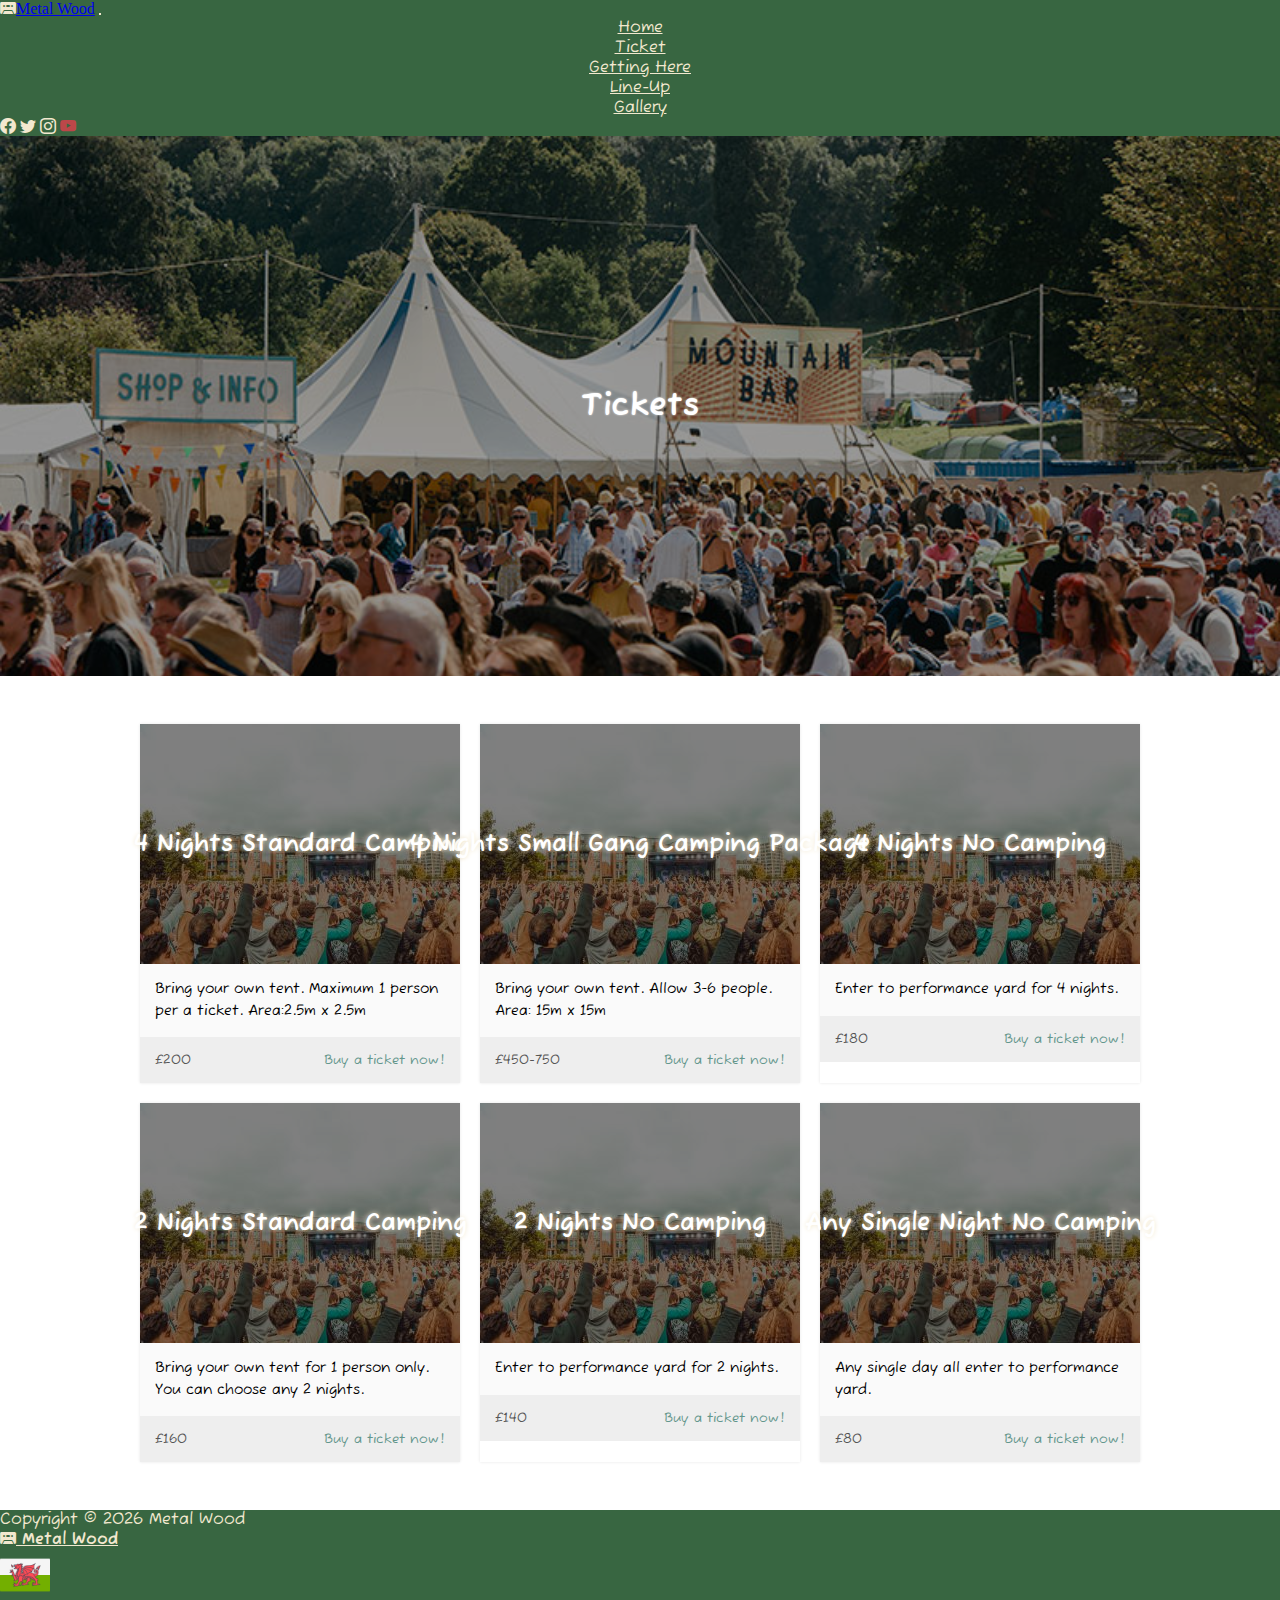
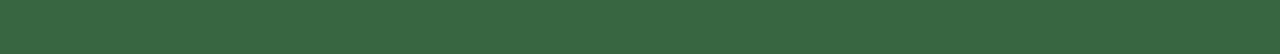
<file: ticket.html>
<!DOCTYPE html>
<html lang="en">
  <head>
    <!-- Required meta tags -->
    <meta charset="utf-8" />
    <meta name="viewport" content="width=device-width, initial-scale=1" />

    <!-- Google font : Fuzzy Bubbles -->
    <link rel="preconnect" href="https://fonts.googleapis.com" />
    <link rel="preconnect" href="https://fonts.gstatic.com" crossorigin />
    <link
      href="https://fonts.googleapis.com/css2?family=Fuzzy+Bubbles:wght@400;700&display=swap"
      rel="stylesheet"
    />
    <!-- Bootstrap CSS -->
    <link
      href="https://cdn.jsdelivr.net/npm/bootstrap@5.0.2/dist/css/bootstrap.min.css"
      rel="stylesheet"
      integrity="sha384-EVSTQN3/azprG1Anm3QDgpJLIm9Nao0Yz1ztcQTwFspd3yD65VohhpuuCOmLASjC"
      crossorigin="anonymous"
    />
    <link
      rel="stylesheet"
      href="https://cdn.jsdelivr.net/npm/bootstrap-icons@1.9.1/font/bootstrap-icons.css"
    />
    <link rel="stylesheet" href="css/style.css" type="text/css" />

    <title>Tickets</title>
  </head>
  <body>
    <my-header></my-header>
    <div class="container-fluid ticket">
      <h1><b>Tickets</b></h1>
    </div>
    <div class="cards">
      <div class="card">
        <div class="block__img">
          <div class="back-img"></div>
          <h6 class="card__name">4 Nights Standard Camping</h6>
        </div>

        <div class="card__content">
          <p>
            Bring your own tent. Maximum 1 person per a ticket. Area:2.5m x 2.5m
          </p>
        </div>
        <div class="card__info">
          <div>£200</div>
          <div>
            <a
              href="https://www.ticketmaster.co.uk/event/37005CA4AE1A39BB"
              class="card__link"
              >Buy a ticket now!</a
            >
          </div>
        </div>
      </div>
      <div class="card">
        <div class="block__img">
          <h6 class="card__name">4 Nights Small Gang Camping Package</h6>
        </div>
        <div class="card__content">
          <p>Bring your own tent. Allow 3-6 people. Area: 15m x 15m</p>
        </div>
        <div class="card__info">
          <div>£450-750</div>
          <div>
            <a
              href="https://www.ticketmaster.co.uk/event/37005CA4AE1A39BB"
              class="card__link"
              >Buy a ticket now!</a
            >
          </div>
        </div>
      </div>
      <div class="card">
        <div class="block__img">
          <h6 class="card__name">4 Nights No Camping</h6>
        </div>
        <div class="card__content">
          <p>Enter to performance yard for 4 nights.</p>
        </div>
        <div class="card__info">
          <div>£180</div>
          <div>
            <a
              href="https://www.ticketmaster.co.uk/event/37005CA4AE1A39BB"
              class="card__link"
              >Buy a ticket now!</a
            >
          </div>
        </div>
      </div>
      <div class="card">
        <div class="block__img">
          <h6 class="card__name">2 Nights Standard Camping</h6>
        </div>
        <div class="card__content">
          <p>
            Bring your own tent for 1 person only. You can choose any 2 nights.
          </p>
        </div>
        <div class="card__info">
          <div>£160</div>
          <div>
            <a
              href="https://www.ticketmaster.co.uk/event/37005CA4AE1A39BB"
              class="card__link"
              >Buy a ticket now!</a
            >
          </div>
        </div>
      </div>
      <div class="card">
        <div class="block__img">
          <h6 class="card__name">2 Nights No Camping</h6>
        </div>
        <div class="card__content">
          <p>Enter to performance yard for 2 nights.</p>
        </div>
        <div class="card__info">
          <div>£140</div>
          <div>
            <a
              href="https://www.ticketmaster.co.uk/event/37005CA4AE1A39BB"
              class="card__link"
              >Buy a ticket now!</a
            >
          </div>
        </div>
      </div>
      <div class="card">
        <div class="block__img">
          <h6 class="card__name">Any Single Night No Camping</h6>
        </div>
        <div class="card__content">
          <p>Any single day all enter to performance yard.</p>
        </div>
        <div class="card__info">
          <div>£80</div>
          <div>
            <a
              href="https://www.ticketmaster.co.uk/event/37005CA4AE1A39BB"
              class="card__link"
              >Buy a ticket now!</a
            >
          </div>
        </div>
      </div>
    </div>
    <my-footer></my-footer>

    <!-- Option 1: Bootstrap Bundle with Popper -->
    <script
      src="https://cdn.jsdelivr.net/npm/bootstrap@5.0.2/dist/js/bootstrap.bundle.min.js"
      integrity="sha384-MrcW6ZMFYlzcLA8Nl+NtUVF0sA7MsXsP1UyJoMp4YLEuNSfAP+JcXn/tWtIaxVXM"
      crossorigin="anonymous"
    ></script>
    <script src="js/app.js"></script>
  </body>
</html>
</file>
<file: css/style.css>
* {
  margin: 0;
  padding: 0;
  box-sizing: border-box;
}
li {
  list-style-type: none;
}
:root {
  --strong-green: #386641;
  --medium-green: #6a994e;
  --leaf-green: #a7c957;
  --light-cream: #f2e8cf;
  --blood-red: #bc4749;
  --fa-white: #fafafa;
  --ee-white: #eeeeee;
  --grey: #555555;
  --cc-grey: #cccccc;
  --sea-blue: #64968c;
  --black-blend-mode: rgba(0, 0, 0, 0.7);
  --fuzzy-bubbles: "Fuzzy Bubbles", cursive;
}

/* Navbar */
.navbar {
  background-color: var(--strong-green) !important;
}
.navbar-light .navbar-brand {
  color: var(--light-cream);
  font-family: var(--fuzzy-bubbles);
  font-weight: 700;
}
.navbar-light .navbar-brand:focus {
  color: var(--light-cream) !important;
}
.nav-item {
  display: flex;
  align-items: center;
  justify-content: center;
}
.nav-item:hover {
  background-color: var(--leaf-green);
}
.nav-link {
  color: var(--light-cream) !important;
  font-family: var(--fuzzy-bubbles);
  font-weight: 400;
}
.navbar-light .navbar-toggler-icon {
  background-image: url("data:image/svg+xml,%3csvg xmlns='http://www.w3.org/2000/svg' viewBox='0 0 30 30'%3e%3cpath stroke='rgba%28242, 232, 207, 1%29' stroke-linecap='round' stroke-miterlimit='10' stroke-width='2' d='M4 7h22M4 15h22M4 23h22'/%3e%3c/svg%3e");
}
.navbar-toggler {
  border: 1px solid var(--light-cream) !important;
}
.navbar-toggler:focus {
  box-shadow: none;
}

.bi {
  color: var(--light-cream);
}
.bi-youtube {
  color: var(--blood-red) !important;
}
/* Footer */
footer {
  height: 16vh;
  background-color: var(--strong-green);
  font-family: var(--fuzzy-bubbles);
}
.footer-brand {
  color: var(--light-cream);
  font-weight: 700;
}
#copyright {
  font-family: var(--fuzzy-bubbles);
  color: var(--light-cream);
}

/* photo's slide */
.carousel-item {
  background-color: var(--black-blend-mode);
}
.carousel-item img {
  mix-blend-mode: darken;
  object-fit: cover;
}
.slide-text {
  color: whitesmoke;
  position: absolute;
  z-index: 3;
}

.btn-tickets {
  background-color: var(--blood-red);
  border: none;
  color: var(--light-cream);
  width: 8rem;
  height: 2.5rem;
  border-radius: 1rem;
}

/* Line Up page */

.timeline {
  padding: 0px 100px;
  position: relative;
  width: 100%;
  font-family: var(--fuzzy-bubbles);
}
.timeline ul li {
  position: relative;
  width: 50%;
}
.timeline::before {
  content: "";
  position: absolute;
  height: 100%;
  width: 6px;
  background-color: var(--blood-red);
  left: 51.25%;
  top: 0;
  border-radius: 2rem 2rem;
}

.timeline ul li:nth-child(odd) {
  float: left;
  text-align: right;
  clear: both;
}
.timeline ul li:nth-child(even) {
  float: right;
  text-align: left;
  clear: both;
}
.timeline ul li:nth-child(odd) .timeline-card {
  margin-right: 100px;
}
.timeline ul li:nth-child(even) .timeline-card {
  margin-left: 100px;
}
.timeline ul::after {
  content: "";
  display: table;
  clear: both;
}
.timeline ul li:nth-child(odd)::before {
  content: "";
  position: absolute;
  height: 150px;
  width: 150px;
  background: var(--strong-green);
  border-radius: 50%;
  border: var(--blood-red) solid 5px;
  right: -79px;
  top: 50%;
  transform: translate(0%, -50%);
  background-repeat: no-repeat;
  background-size: cover;
}
.timeline ul li:nth-child(even)::before {
  content: "";
  position: absolute;
  height: 150px;
  width: 150px;
  background: var(--strong-green);
  border-radius: 50%;
  border: var(--blood-red) solid 5px;
  left: -72px;
  top: 50%;
  transform: translate(0%, -50%);
  background-repeat: no-repeat;
  background-size: cover;
}
.timeline-card span,
.band-name {
  font-weight: 700;
}
.timeline ul li:nth-child(1)::before {
  background-image: url(../Images/ratm-line-up.jpeg);
}
.timeline ul li:nth-child(2)::before {
  background-image: url(../Images/greenday-line-up.jpeg);
}
.timeline ul li:nth-child(3)::before {
  background-image: url(../Images/pearl-jam-line-up.jpeg);
}
.timeline ul li:nth-child(4)::before {
  background-image: url(../Images/oasis-line-up.jpeg);
}
.timeline ul li:nth-child(5)::before {
  background-image: url(../Images/blur-line-up.jpeg);
}
.timeline ul li:nth-child(6)::before {
  background-image: url(../Images/radiohead-line-up.jpeg);
}
.timeline ul li:nth-child(7)::before {
  background-image: url(../Images/red\ hot\ chili\ peps.jpeg);
}
.timeline ul li:nth-child(8)::before {
  background-image: url(../Images/muse-line-up.jpeg);
}
.timeline ul li:nth-child(9)::before {
  background-image: url(../Images/the-verve-lineup.jpeg);
}
.timeline ul li:nth-child(10)::before {
  background-image: url(../Images/arctic-monkeys-lineup.jpeg);
}
.timeline ul li:nth-child(11)::before {
  background-image: url(../Images/weezer-lineup.jpeg);
}
.timeline ul li:nth-child(12)::before {
  background-image: url(../Images/SFA-linup.jpeg);
}
.timeline ul li:nth-child(13)::before {
  background-image: url(../Images/coldplay-lineup.webp);
}
.timeline ul li:nth-child(14)::before {
  background-image: url(../Images/pixies-lineup.webp);
}
.timeline-card {
  padding: 56px 0px;
}
@media screen and (min-width: 992px) {
  .carousel-item {
    height: 92vh;
  }
}

.time-play-odd {
  position: absolute;
  left: 150%;
  top: 50%;
  width: 50%;
}
.time-play-odd h5 {
  text-align: left;
}
.time-play-even {
  position: absolute;
  left: -100%;
  top: 40%;
  width: 50%;
}
.time-play-even h5 {
  text-align: right;
}

/* Journey-line */
.getting_here_title {
  height: 45vh;
  border-bottom: dotted 10px gold;
  background-image: url(../Images/getting_here.jpg);
  background-size: cover;
  background-position: center;
  background-blend-mode: darken;
  color: white;
  background-color: rgba(0, 0, 0, 0.3);
}
.flixbus_logo {
  object-fit: cover;
  width: 50%;
}
.getting_here_body {
  background-image: url(../Images/green_background.jpg);
  background-size: cover;
}

.travel_guide_box {
  display: flex;
  justify-content: center;
  align-items: center;
  height: 80vh;
  font-family: var(--fuzzy-bubbles);
  font-weight: 700;
}
.accordion-button:focus {
  box-shadow: none;
  border: none;
  color: none;
}

.accordion-button:not(.collapsed) {
  color: var(--grey);
}
.accordion-button:not(.collapsed)::after {
  background-image: url("data:image/svg+xml,%3csvg xmlns='http://www.w3.org/2000/svg' viewBox='0 0 16 16' fill='%23555555'%3e%3cpath fill-rule='evenodd' d='M1.646 4.646a.5.5 0 0 1 .708 0L8 10.293l5.646-5.647a.5.5 0 0 1 .708.708l-6 6a.5.5 0 0 1-.708 0l-6-6a.5.5 0 0 1 0-.708z'/%3e%3c/svg%3e");
}
/* Train Timeline */
.trainline {
  width: 100%;
  height: 100px;
  margin: 0 auto;
  display: flex;
  justify-content: center;
}

.trainline .events {
  position: relative;
  background-color: var(--blood-red);
  height: 3px;
  width: 100%;
  border-radius: 4px;
  margin: 5em 0;
}

.trainline .events ol {
  margin: 0;
  padding: 0;
  text-align: center;
}

.trainline .events ul {
  list-style: none;
  display: flex;
}

.trainline .events ul li {
  display: inline-block;
  width: 160px;
  margin: 0;
  padding: 0;
  transform: rotate(-50deg);
}

.trainline .events ul li a {
  font-family: "Arapey", sans-serif;
  font-style: italic;
  font-size: 1em;
  color: black;
  text-decoration: none;
  position: relative;
  top: -43px;
  display: flex;
  justify-content: end;
}

.trainline .events ul li a:after {
  content: "";
  position: absolute;
  bottom: -25px;
  left: 50%;
  right: auto;
  height: 20px;
  width: 20px;
  border-radius: 50%;
  border: 3px solid var(--blood-red);
  background-color: #fff;
  transition: 0.3s ease;
  transform: translateX(-50%);
}

.trainline .events ul li a:hover::after {
  background-color: var(--medium-green);
  border-color: var(--strong-green);
}

/* tickets */
.ticket {
  height: 60vh;
  display: grid;
  place-content: center;
  background-blend-mode: darken;
  background: rgba(0, 0, 0, 0.4) url(../Images/green_man_festival_110.jpeg);
  background-size: cover;
  background-position: 0% 60%;
  font-family: var(--fuzzy-bubbles);
  font-weight: 700;
  color: white;
  text-shadow: whitesmoke 0px 0px 2px;
}
.cards {
  margin: 3rem auto;
  max-width: 1000px;
  display: grid;
  grid-template-columns: repeat(auto-fill, minmax(300px, 1fr));
  gap: 20px;
  font-family: sans-serif;
  font-family: var(--fuzzy-bubbles);
}

.card {
  box-shadow: 0 0 3px rgba(0, 0, 0, 0.1);
  transition: 0.5s;
}
.card:hover {
  transform: scale(1.1, 1.1);
  z-index: 4;
  box-shadow: 0 0 7px rgba(0, 0, 0, 0.2);
}

.block__img {
  height: 15rem;
  display: flex;
  justify-content: center;
  align-items: center;
  width: auto;
  background-size: cover;
  background-blend-mode: darken;
  background: rgba(0, 0, 0, 0.5) url(../Images/FESTIVAL-1.jpeg);
}

.card__content {
  line-height: 1.5;
  font-size: 0.9em;
  padding: 15px;
  background: var(--fa-white);
}

.card__content > p:first-of-type {
  margin-top: 0;
}

.card__content > p:last-of-type {
  margin-bottom: 0;
}

.card__info {
  padding: 15px;
  display: flex;
  justify-content: space-between;
  align-items: center;
  background: var(--ee-white);
  color: var(--grey);
  font-size: 0.8em;
  /* border-bottom: 2px solid var(--cc-grey); */
}

.card__link {
  color: var(--sea-blue);
  text-decoration: none;
}
.card__name {
  position: absolute;
  z-index: 2;
  font-size: 1.5rem;
  color: white;
  padding: 0 2rem 0 2rem;
  text-align: center;
  text-shadow: var(--light-cream) 0px 0px 5px;
}

/* ########### Gallery page  ########### */
.gallery-container {
  display: flex;
  flex-wrap: wrap;
  background-color: white;
  width: 100%;
  padding: 10px 0 10px 0;
  /* box-shadow: 0 0 3px 0 rgba(0, 0, 0, 0.3); */
  justify-content: space-evenly;
}
.gallery-item {
  flex-basis: 1/4;
  margin-bottom: 6px;
  cursor: pointer;
}
.gallery-item:hover {
  opacity: 0.85;
}

.gallery-item img {
  width: 300px;
  height: 300px;
  object-fit: cover;
}
.lightbox {
  position: fixed;
  display: none;
  background-color: rgba(0, 0, 0, 0.6);
  width: 100%;
  height: 100%;
  overflow: auto;
  top: 0;
  left: 0;
}

.lightbox-content {
  position: relative;
  width: fit-content;
  height: fit-content;
  margin: 5% auto;
}

.lightbox-content img {
  width: 100%;
  height: 100%;
  max-width: 1000px;
  max-width: 900px;
  object-fit: cover;
  border: 6px solid #fff;
}
.lightbox-prev,
.lightbox-next {
  position: absolute;
  background-color: rgba(0, 0, 0, 0.8);
  font-size: 1.2rem;
  color: #fff;
  padding: 9px;
  top: 45%;
  cursor: pointer;
}

.lightbox-prev {
  left: 0;
}

.lightbox-next {
  right: 0;
}

/* Make it responsive */
@media (max-width: 767px) {
  .gallery-container {
    width: 100%;
  }
  .gallery-item {
    flex-basis: 49.8%;
    margin-bottom: 3px;
  }
  .lightbox-content {
    width: 80%;
    height: 60%;
    margin: 15% auto;
  }
}

@media (max-width: 480px) {
  .gallery-item {
    flex-basis: 100%;
    margin-bottom: 1px;
  }
  .lightbox-content {
    width: 90%;
    margin: 20px auto;
  }
}
</file>
